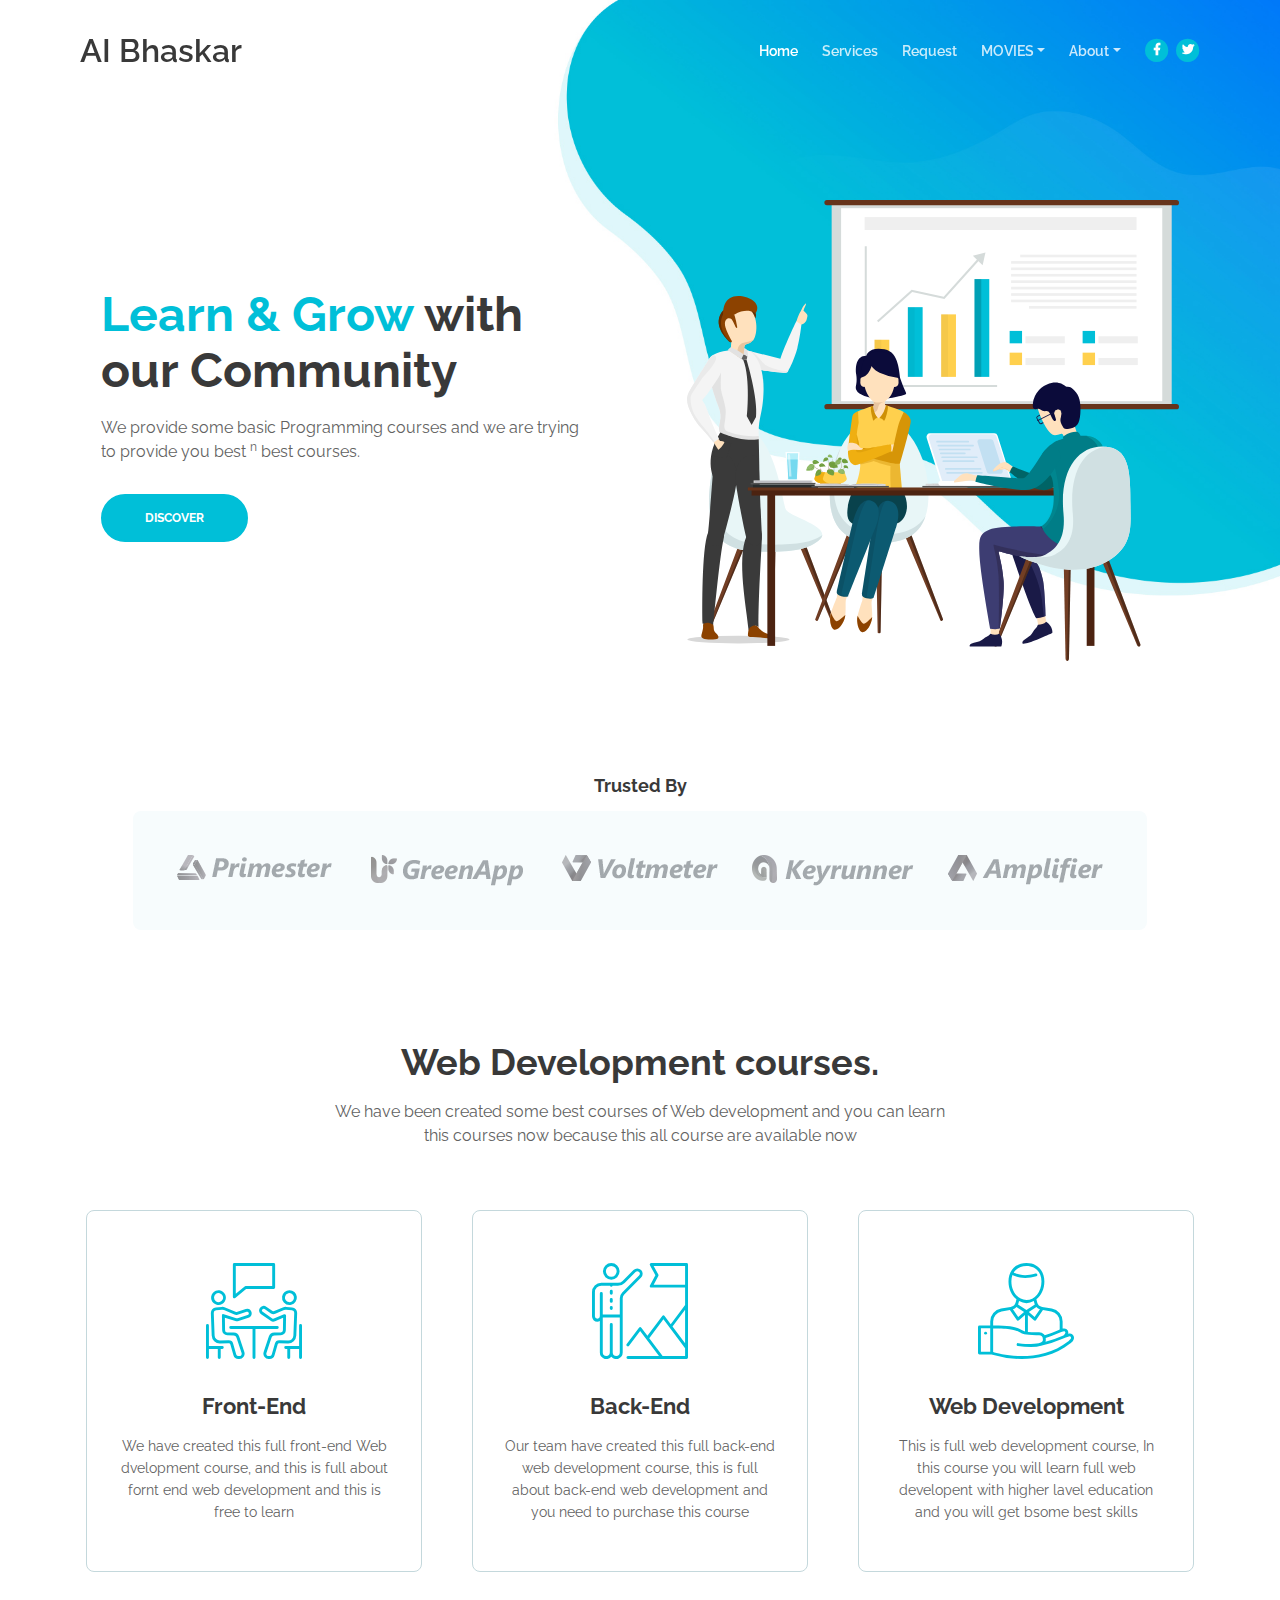
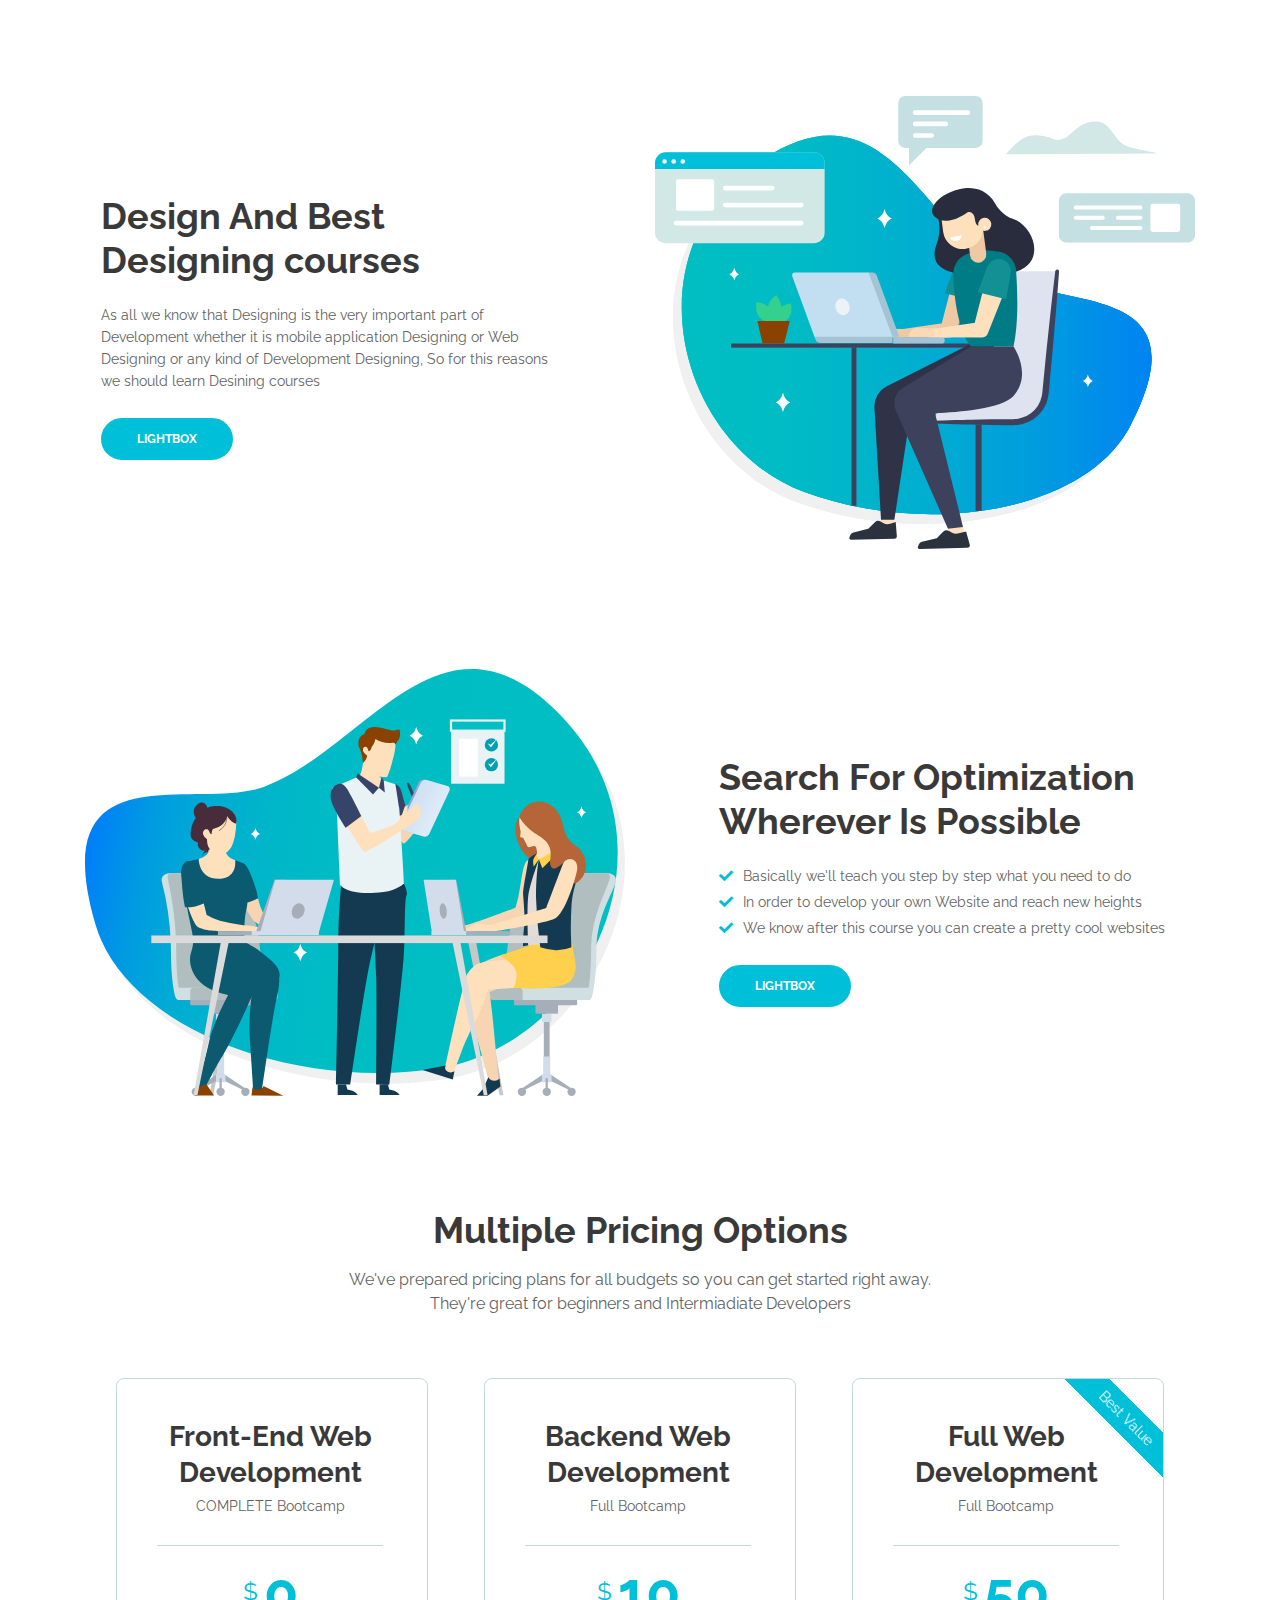
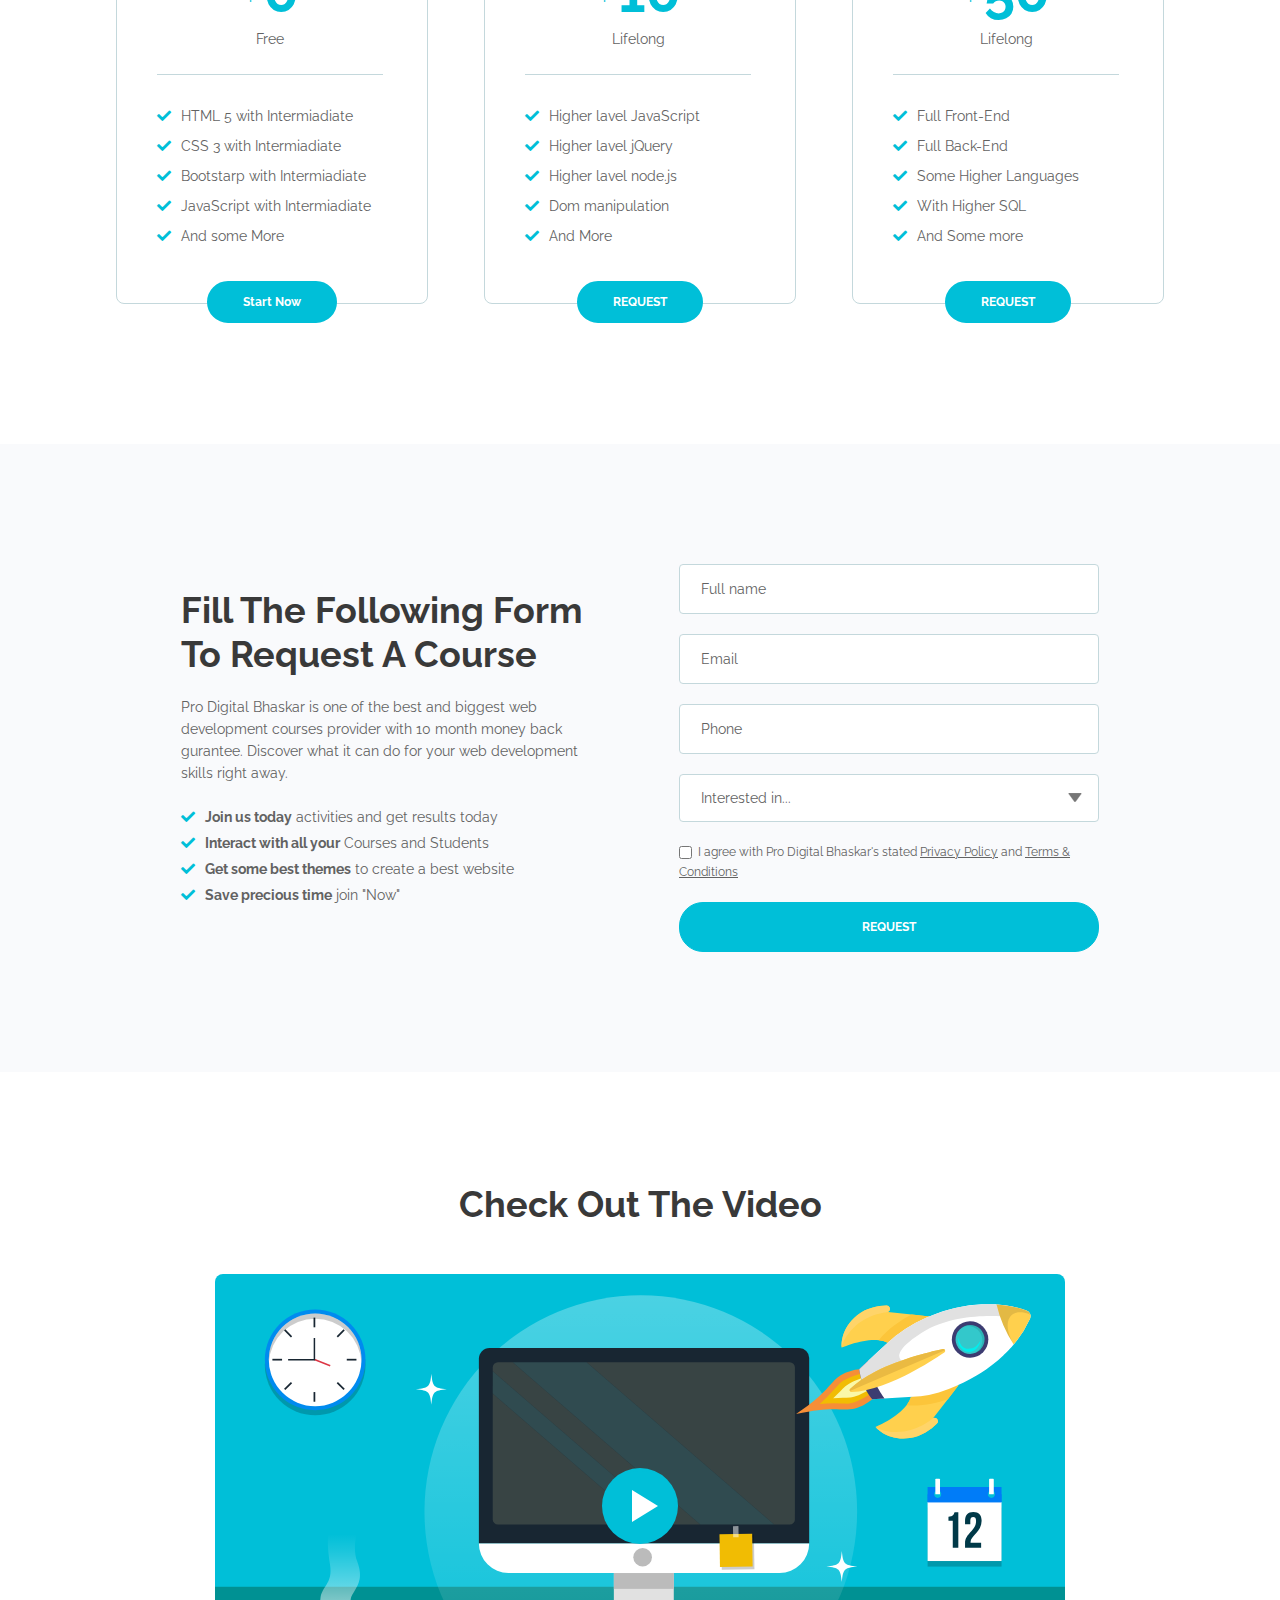
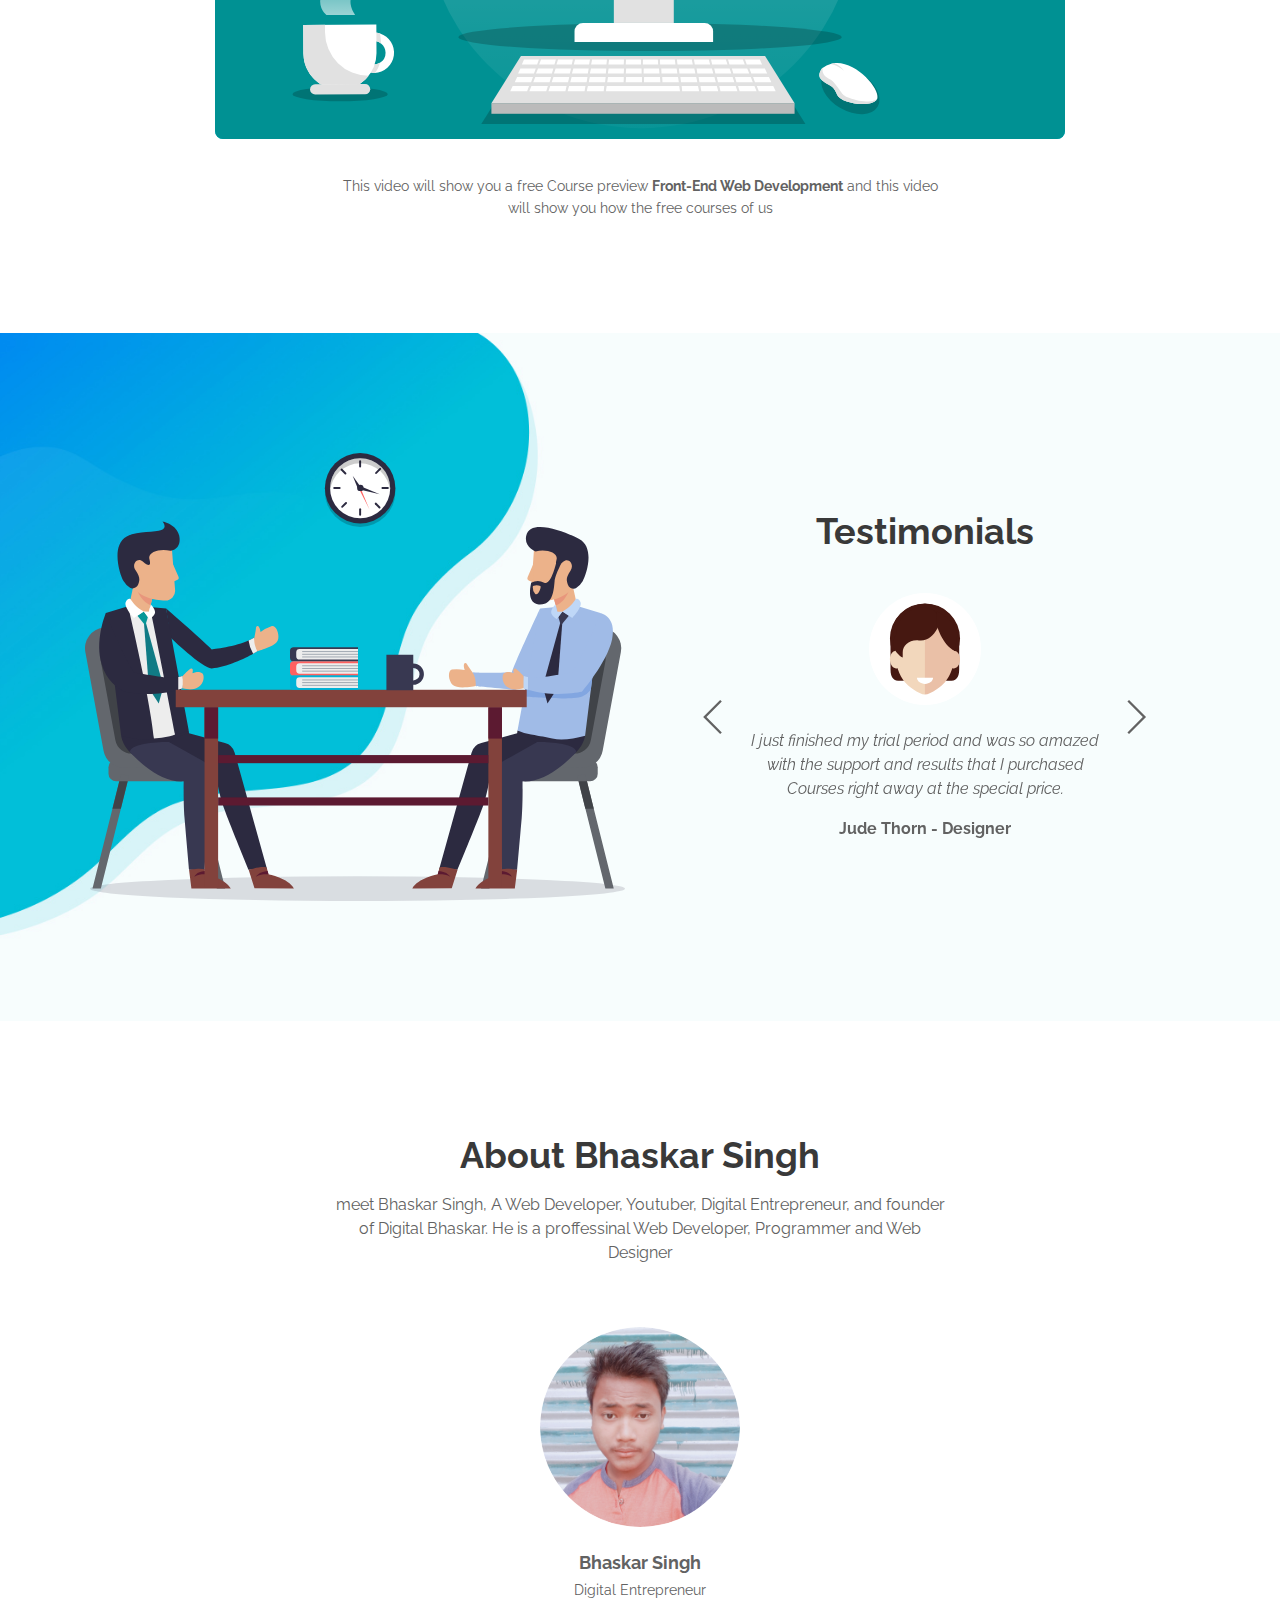
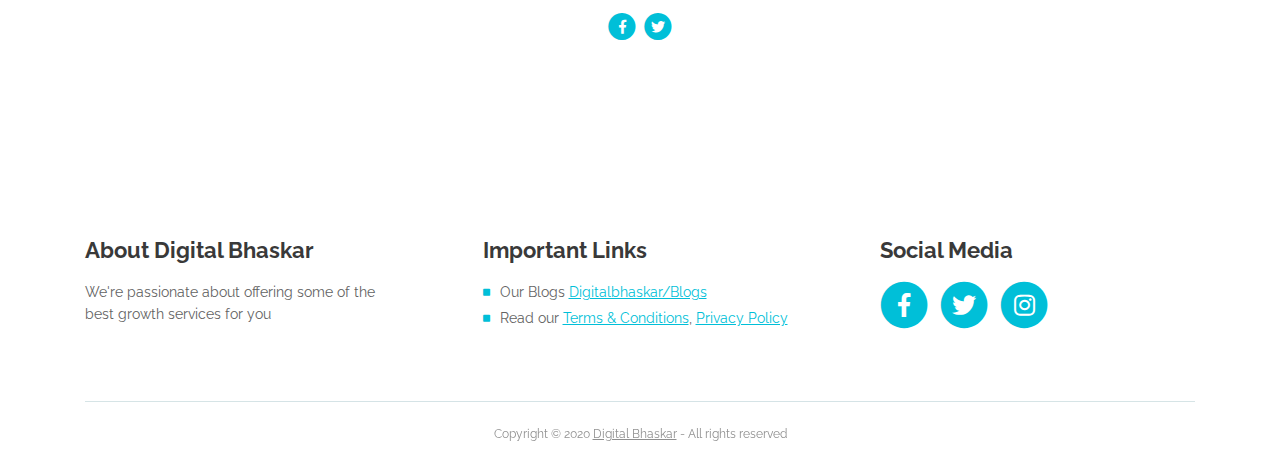
<file: index.html>
<!DOCTYPE html>
<html lang="en">
<head>
    <meta charset="utf-8">
    <meta name="viewport" content="width=device-width, initial-scale=1, shrink-to-fit=no">

    <!-- SEO Meta Tags -->
    <meta name="description" content="Ai bhaskar is all about the the ai related videos">
    <meta name="author" content="AI Bhaskar">
    <meta name="author" content="Ai Bhaskar">

    <!-- OG Meta Tags to improve the way the post looks when you share the page on LinkedIn, Facebook, Google+ -->
	<meta property="og:site_name" content="AI Bhaskar" /> <!-- website name -->
	<meta property="og:site" content="" /> <!-- website link -->
	<meta property="og:title" content="AI Bhaskar"/> <!-- title shown in the actual shared post -->
	<meta property="og:description" content="Hello guys you want everything about some tech related contents then this is for you" /> <!-- description shown in the actual shared post -->
	<meta property="og:image" content="" /> <!-- image link, make sure it's jpg -->
	<meta property="og:url" content="anywhere" /> <!-- where do you want your post to link to -->
	<meta property="og:type" content="article" />

    <!-- Website Title -->
    <title>AI Bhaskar</title>

    <!-- Styles -->
    <link href="https://fonts.googleapis.com/css?family=Raleway:400,400i,600,700,700i&amp;subset=latin-ext" rel="stylesheet">
    <link href="css/bootstrap.css" rel="stylesheet">
    <link href="css/fontawesome-all.css" rel="stylesheet">
    <link href="css/swiper.css" rel="stylesheet">
	<link href="css/magnific-popup.css" rel="stylesheet">
	<link href="css/styles.css" rel="stylesheet">
<!-- <script defer src="https://use.fontawesome.com/releases/v5.0.7/js/all.js"></script> -->

	<!-- Favicon  -->
    <link rel="icon" href="images/digitalbhaskar.png">


</head>
<body data-spy="scroll" data-target=".fixed-top">




    <!-- Navigation -->
    <nav class="navbar navbar-expand-lg navbar-dark navbar-custom fixed-top">
        <!-- Text Logo - Use this if you don't have a graphic logo -->
        <a class="navbar-brand logo-text page-scroll" href="index.html">AI Bhaskar</a>

        <!-- Image Logo -->
        <!-- <a class="navbar-brand logo-image" href="index.html"><img src="images/digitalbhaskar.png" alt="alternative"></a> -->

        <!-- Mobile Menu Toggle Button -->
        <button class="navbar-toggler" type="button" data-toggle="collapse" data-target="#navbarsExampleDefault" aria-controls="navbarsExampleDefault" aria-expanded="false" aria-label="Toggle navigation">
            <span class="navbar-toggler-awesome fas fa-bars"></span>
            <span class="navbar-toggler-awesome fas fa-times"></span>
        </button>
        <!-- end of mobile menu toggle button -->

        <div class="collapse navbar-collapse" id="navbarsExampleDefault">
            <ul class="navbar-nav ml-auto">
                <li class="nav-item">
                    <a class="nav-link page-scroll" href="#header">Home <span class="sr-only">(current)</span></a>
                </li>
                <li class="nav-item">
                    <a class="nav-link page-scroll" href="#services">Services</a>
                </li>
                <!-- <li class="nav-item">
                    <a class="nav-link page-scroll" href="#pricing">Pricing</a>
                </li> -->
                <li class="nav-item">
                    <a class="nav-link page-scroll" href="#request">Request</a>
                </li>
                <!-- Blogs -->
                <li class="nav-item dropdown">
                    <a class="nav-link dropdown-toggle page-scroll" id="navbarDropdown" role="button" aria-haspopup="true" aria-expanded="false">MOVIES</a>
                    <div class="dropdown-menu" aria-labelledby="navbarDropdown">
                        <a class="dropdown-item" href="blogs.html"><span class="item-text">HollyWood Movies</span></a>
                        <div class="dropdown-items-divide-hr"></div>
                        <a class="dropdown-item" href=""><span class="item-text">BollyWood Movies</span></a>
                        <div class="dropdown-items-divide-hr"></div>
                        <a class="dropdown-item" href=""><span class="item-text">South Movies</span></a>
                      
                    </div>
                </li>

                <!-- Dropdown Menu -->
                <li class="nav-item dropdown">
                    <a class="nav-link dropdown-toggle page-scroll" href="#about" id="navbarDropdown" role="button" aria-haspopup="true" aria-expanded="false">About</a>
                    <div class="dropdown-menu" aria-labelledby="navbarDropdown">
                        <a class="dropdown-item" href="terms-conditions.html"><span class="item-text">Terms Conditions</span></a>
                        <div class="dropdown-items-divide-hr"></div>
                        <a class="dropdown-item" href="privacy-policy.html"><span class="item-text">Privacy Policy</span></a>
                    </div>
                </li>
                <!-- end of dropdown menu -->

                <!-- <li class="nav-item">
                    <a class="nav-link page-scroll" href="#contact">Contact</a>
                </li> -->
            </ul>
            <span class="nav-item social-icons">
                <span class="fa-stack">
                    <a href="https://www.facebook.com/Digital-Bhaskar-106327710983897">
                        <i class="fas fa-circle fa-stack-2x facebook"></i>
                        <i class="fab fa-facebook-f fa-stack-1x"></i>
                    </a>
                </span>
                <span class="fa-stack">
                    <a href="https://twitter.com/Bhaskar12052577">
                        <i class="fas fa-circle fa-stack-2x twitter"></i>
                        <i class="fab fa-twitter fa-stack-1x"></i>
                    </a>
                </span>
            </span>
        </div>
    </nav> <!-- end of navbar -->
    <!-- end of navigation -->


    <!-- Header -->
    <header id="header" class="header">
        <div class="header-content">
            <div class="container">
                <div class="row">
                    <div class="col-lg-6">
                        <div class="text-container">
                            <h1><span class="turquoise">Learn & Grow</span> with our Community</h1>
                            <p class="p-large">We provide some basic Programming courses and we are trying to provide you best <sup>n</sup> best courses.</p>
                            <a class="btn-solid-lg page-scroll" href="#services">DISCOVER</a>
                        </div> <!-- end of text-container -->
                    </div> <!-- end of col -->
                    <div class="col-lg-6">
                        <div class="image-container">
                            <img class="img-fluid" src="images/header-teamwork.svg" alt="alternative">
                        </div> <!-- end of image-container -->
                    </div> <!-- end of col -->
                </div> <!-- end of row -->
            </div> <!-- end of container -->
        </div> <!-- end of header-content -->
    </header> <!-- end of header -->
    <!-- end of header -->


    <!-- Customers -->
    <div class="slider-1">
        <div class="container">
            <div class="row">
                <div class="col-lg-12">
                    <h5>Trusted By</h5>

                    <!-- Image Slider -->
                    <div class="slider-container">
                        <div class="swiper-container image-slider">
                            <div class="swiper-wrapper">
                                <div class="swiper-slide">
                                    <div class="image-container">
                                        <img class="img-responsive" src="images/customer-logo-1.png" alt="alternative">
                                    </div>
                                </div>
                                <div class="swiper-slide">
                                    <div class="image-container">
                                        <img class="img-responsive" src="images/customer-logo-2.png" alt="alternative">
                                    </div>
                                </div>
                                <div class="swiper-slide">
                                    <div class="image-container">
                                        <img class="img-responsive" src="images/customer-logo-3.png" alt="alternative">
                                    </div>
                                </div>
                                <div class="swiper-slide">
                                    <div class="image-container">
                                        <img class="img-responsive" src="images/customer-logo-4.png" alt="alternative">
                                    </div>
                                </div>
                                <div class="swiper-slide">
                                    <div class="image-container">
                                        <img class="img-responsive" src="images/customer-logo-5.png" alt="alternative">
                                    </div>
                                </div>
                                <div class="swiper-slide">
                                    <div class="image-container">
                                        <img class="img-responsive" src="images/customer-logo-6.png" alt="alternative">
                                    </div>
                                </div>
                            </div> <!-- end of swiper-wrapper -->
                        </div> <!-- end of swiper container -->
                    </div> <!-- end of slider-container -->
                    <!-- end of image slider -->

                </div> <!-- end of col -->
            </div> <!-- end of row -->
        </div> <!-- end of container -->
    </div> <!-- end of slider-1 -->
    <!-- end of customers -->


    <!-- Services -->
    <div id="services" class="cards-1">
        <div class="container">
            <div class="row">
                <div class="col-lg-12">
                    <h2>Web Development courses.</h2>
                    <p class="p-heading p-large">We have been created some best courses of Web development and you can learn this courses now because this all course are available now</p>
                </div> <!-- end of col -->
            </div> <!-- end of row -->
            <div class="row">
                <div class="col-lg-12">

                    <!-- Card -->
                    <div class="card">
                        <img class="card-image" src="images/services-icon-1.svg" alt="alternative">
                        <div class="card-body">
                            <h4 class="card-title">Front-End</h4>
                            <p>We have created this full front-end Web dvelopment course, and this is full about fornt end web development and this is free to learn</p>
                        </div>
                    </div>
                    <!-- end of card -->

                    <!-- Card -->
                    <div class="card">
                        <img class="card-image" src="images/services-icon-2.svg" alt="alternative">
                        <div class="card-body">
                            <h4 class="card-title">Back-End</h4>
                            <p>Our team have created this full back-end web development course, this is full about back-end web development and you need to purchase this course</p>
                        </div>
                    </div>
                    <!-- end of card -->

                    <!-- Card -->
                    <div class="card">
                        <img class="card-image" src="images/services-icon-3.svg" alt="alternative">
                        <div class="card-body">
                            <h4 class="card-title">Web Development</h4>
                            <p>This is full web development course, In this course you will learn full web developent with higher lavel education and you will get bsome best skills</p>
                        </div>
                    </div>
                    <!-- end of card -->

                </div> <!-- end of col -->
            </div> <!-- end of row -->
        </div> <!-- end of container -->
    </div> <!-- end of cards-1 -->
    <!-- end of services -->


    <!-- Details 1 -->
    <div class="basic-1">
        <div class="container">
            <div class="row">
                <div class="col-lg-6">
                    <div class="text-container">
                        <h2>Design And Best Designing courses</h2>
                        <p>As all we know that Designing is the very important part of Development whether it is mobile application Designing or Web Designing or any kind of Development Designing, So for this reasons we should learn Desining courses</p>
                        <a class="btn-solid-reg popup-with-move-anim" href="#details-lightbox-1">LIGHTBOX</a>
                    </div> <!-- end of text-container -->
                </div> <!-- end of col -->
                <div class="col-lg-6">
                    <div class="image-container">
                        <img class="img-fluid" src="images/details-1-office-worker.svg" alt="alternative">
                    </div> <!-- end of image-container -->
                </div> <!-- end of col -->
            </div> <!-- end of row -->
        </div> <!-- end of container -->
    </div> <!-- end of basic-1 -->
    <!-- end of details 1 -->


    <!-- Details 2 -->
    <div class="basic-2">
        <div class="container">
            <div class="row">
                <div class="col-lg-6">
                    <div class="image-container">
                        <img class="img-fluid" src="images/details-2-office-team-work.svg" alt="alternative">
                    </div> <!-- end of image-container -->
                </div> <!-- end of col -->
                <div class="col-lg-6">
                    <div class="text-container">
                        <h2>Search For Optimization Wherever Is Possible</h2>
                        <ul class="list-unstyled li-space-lg">
                            <li class="media">
                                <i class="fas fa-check"></i>
                                <div class="media-body">Basically we'll teach you step by step what you need to do</div>
                            </li>
                            <li class="media">
                                <i class="fas fa-check"></i>
                                <div class="media-body">In order to develop your own Website and reach new heights</div>
                            </li>
                            <li class="media">
                                <i class="fas fa-check"></i>
                                <div class="media-body">We know after this course you can create a pretty cool websites</div>
                            </li>
                        </ul>
                        <a class="btn-solid-reg popup-with-move-anim" href="#details-lightbox-2">LIGHTBOX</a>
                    </div> <!-- end of text-container -->
                </div> <!-- end of col -->
            </div> <!-- end of row -->
        </div> <!-- end of container -->
    </div> <!-- end of basic-2 -->
    <!-- end of details 2 -->

    <!-- Details Lightboxes -->
    <!-- Details Lightbox 1 -->
	<div id="details-lightbox-1" class="lightbox-basic zoom-anim-dialog mfp-hide">
        <div class="container">
            <div class="row">
                <button title="Close (Esc)" type="button" class="mfp-close x-button">×</button>
                <div class="col-lg-8">
                    <div class="image-container">
                        <img class="img-fluid" src="images/details-lightbox-1.svg" alt="alternative">
                    </div> <!-- end of image-container -->
                </div> <!-- end of col -->
                <div class="col-lg-4">
                    <h3>Design And Plan</h3>
                    <hr>
                    <h5>Core feature</h5>
                    <p>The emailing module basically will speed up your email marketing operations while offering more subscriber control.</p>
                    <p>Do you need to build lists for your email campaigns? It just got easier with Evolo.</p>
                    <ul class="list-unstyled li-space-lg">
                        <li class="media">
                            <i class="fas fa-check"></i><div class="media-body">List building framework</div>
                        </li>
                        <li class="media">
                            <i class="fas fa-check"></i><div class="media-body">Easy database browsing</div>
                        </li>
                        <li class="media">
                            <i class="fas fa-check"></i><div class="media-body">User administration</div>
                        </li>
                        <li class="media">
                            <i class="fas fa-check"></i><div class="media-body">Automate user signup</div>
                        </li>
                        <li class="media">
                            <i class="fas fa-check"></i><div class="media-body">Quick formatting tools</div>
                        </li>
                        <li class="media">
                            <i class="fas fa-check"></i><div class="media-body">Fast email checking</div>
                        </li>
                    </ul>
                    <a class="btn-solid-reg mfp-close page-scroll" href="#request">REQUEST</a> <a class="btn-outline-reg mfp-close as-button" href="#screenshots">BACK</a>
                </div> <!-- end of col -->
            </div> <!-- end of row -->
        </div> <!-- end of container -->
    </div> <!-- end of lightbox-basic -->
    <!-- end of details lightbox 1 -->

    <!-- Details Lightbox 2 -->
	<div id="details-lightbox-2" class="lightbox-basic zoom-anim-dialog mfp-hide">
        <div class="container">
            <div class="row">
                <button title="Close (Esc)" type="button" class="mfp-close x-button">×</button>
                <div class="col-lg-8">
                    <div class="image-container">
                        <img class="img-fluid" src="images/details-lightbox-2.svg" alt="alternative">
                    </div> <!-- end of image-container -->
                </div> <!-- end of col -->
                <div class="col-lg-4">
                    <h3>Search To Optimize</h3>
                    <hr>
                    <h5>Core feature</h5>
                    <p>The emailing module basically will speed up your email marketing operations while offering more subscriber control.</p>
                    <p>Do you need to build lists for your email campaigns? It just got easier with Evolo.</p>
                    <ul class="list-unstyled li-space-lg">
                        <li class="media">
                            <i class="fas fa-check"></i><div class="media-body">List building framework</div>
                        </li>
                        <li class="media">
                            <i class="fas fa-check"></i><div class="media-body">Easy database browsing</div>
                        </li>
                        <li class="media">
                            <i class="fas fa-check"></i><div class="media-body">User administration</div>
                        </li>
                        <li class="media">
                            <i class="fas fa-check"></i><div class="media-body">Automate user signup</div>
                        </li>
                        <li class="media">
                            <i class="fas fa-check"></i><div class="media-body">Quick formatting tools</div>
                        </li>
                        <li class="media">
                            <i class="fas fa-check"></i><div class="media-body">Fast email checking</div>
                        </li>
                    </ul>
                    <a class="btn-solid-reg mfp-close page-scroll" href="#request">REQUEST</a> <a class="btn-outline-reg mfp-close as-button" href="#screenshots">BACK</a>
                </div> <!-- end of col -->
            </div> <!-- end of row -->
        </div> <!-- end of container -->
    </div> <!-- end of lightbox-basic -->
    <!-- end of details lightbox 2 -->
    <!-- end of details lightboxes -->


    <!-- Pricing -->
    <div id="pricing" class="cards-2">
        <div class="container">
            <div class="row">
                <div class="col-lg-12">
                    <h2>Multiple Pricing Options</h2>
                    <p class="p-heading p-large">We've prepared pricing plans for all budgets so you can get started right away. They're great for beginners and Intermiadiate Developers</p>
                </div> <!-- end of col -->
            </div> <!-- end of row -->
            <div class="row">
                <div class="col-lg-12">

                    <!-- Card-->
                    <div class="card">
                        <div class="card-body">
                            <div class="card-title">Front-End Web Development</div>
                            <div class="card-subtitle">COMPLETE Bootcamp</div>
                            <hr class="cell-divide-hr">
                            <div class="price">
                                <span class="currency">$</span><span class="value">0</span>
                                <div class="frequency">Free</div>
                            </div>
                            <hr class="cell-divide-hr">
                            <ul class="list-unstyled li-space-lg">
                                <li class="media">
                                    <i class="fas fa-check"></i><div class="media-body">HTML 5 with Intermiadiate</div>
                                </li>
                                <li class="media">
                                    <i class="fas fa-check"></i><div class="media-body">CSS 3 with Intermiadiate</div>
                                </li>
                                <li class="media">
                                    <i class="fas fa-check"></i><div class="media-body">Bootstarp with Intermiadiate</div>
                                </li>
                                <li class="media">
                                    <i class="fas fa-check"></i><div class="media-body">JavaScript with Intermiadiate</div>
                                </li>
                                <li class="media">
                                    <i class="fas fa-check"></i><div class="media-body">And some More</div>
                                </li>
                            </ul>
                            <div class="button-wrapper">
                                <a class="btn-solid-reg page-scroll" href="https://www.youtube.com/playlist?list=PLciLCjIAMJNHEUaVYid51yTVNkB7A5lMC">Start Now</a>
                            </div>
                        </div>
                    </div> <!-- end of card -->
                    <!-- end of card -->

                    <!-- Card-->
                    <div class="card">
                        <div class="card-body">
                            <div class="card-title">Backend Web Development</div>
                            <div class="card-subtitle">Full Bootcamp</div>
                            <hr class="cell-divide-hr">
                            <div class="price">
                                <span class="currency">$</span><span class="value">10</span>
                                <div class="frequency">Lifelong</div>
                            </div>
                            <hr class="cell-divide-hr">
                            <ul class="list-unstyled li-space-lg">
                                <li class="media">
                                    <i class="fas fa-check"></i><div class="media-body">Higher lavel JavaScript</div>
                                </li>
                                <li class="media">
                                    <i class="fas fa-check"></i><div class="media-body">Higher lavel jQuery</div>
                                </li>
                                <li class="media">
                                    <i class="fas fa-check"></i><div class="media-body">Higher lavel node.js</div>
                                </li>
                                <li class="media">
                                    <i class="fas fa-check"></i><div class="media-body">Dom manipulation</div>
                                </li>
                                <li class="media">
                                    <i class="fas fa-check"></i><div class="media-body">And More</div>
                                </li>
                            </ul>
                            <div class="button-wrapper">
                                <a class="btn-solid-reg page-scroll" href="#request">REQUEST</a>
                            </div>
                        </div>
                    </div> <!-- end of card -->
                    <!-- end of card -->

                    <!-- Card-->
                    <div class="card">
                        <div class="label">
                            <p class="best-value">Best Value</p>
                        </div>
                        <div class="card-body">
                            <div class="card-title">Full Web Development</div>
                            <div class="card-subtitle">Full Bootcamp</div>
                            <hr class="cell-divide-hr">
                            <div class="price">
                                <span class="currency">$</span><span class="value">50</span>
                                <div class="frequency">Lifelong</div>
                            </div>
                            <hr class="cell-divide-hr">
                            <ul class="list-unstyled li-space-lg">
                                <li class="media">
                                    <i class="fas fa-check"></i><div class="media-body">Full Front-End</div>
                                </li>
                                <li class="media">
                                    <i class="fas fa-check"></i><div class="media-body">Full Back-End</div>
                                </li>
                                <li class="media">
                                    <i class="fas fa-check"></i><div class="media-body">Some Higher Languages</div>
                                </li>
                                <li class="media">
                                    <i class="fas fa-check"></i><div class="media-body">With Higher SQL</div>
                                </li>
                                <li class="media">
                                    <i class="fas fa-check"></i><div class="media-body">And Some more</div>
                                </li>
                            </ul>
                            <div class="button-wrapper">
                                <a class="btn-solid-reg page-scroll" href="#request">REQUEST</a>
                            </div>
                        </div>
                    </div> <!-- end of card -->
                    <!-- end of card -->

                </div> <!-- end of col -->
            </div> <!-- end of row -->
        </div> <!-- end of container -->
    </div> <!-- end of cards-2 -->
    <!-- end of pricing -->


    <!-- Request -->
    <div id="request" class="form-1">
        <div class="container">
            <div class="row">
                <div class="col-lg-6">
                    <div class="text-container">
                        <h2>Fill The Following Form To Request A Course</h2>
                        <p>Pro Digital Bhaskar is one of the best and biggest web development courses provider with 10 month money back gurantee. Discover what it can do for your web development skills right away.</p>
                        <ul class="list-unstyled li-space-lg">
                            <li class="media">
                                <i class="fas fa-check"></i>
                                <div class="media-body"><strong class="blue">Join us today</strong> activities and get results today</div>
                            </li>
                            <li class="media">
                                <i class="fas fa-check"></i>
                                <div class="media-body"><strong class="blue">Interact with all your</strong> Courses and Students</div>
                            </li>
                            <li class="media">
                                <i class="fas fa-check"></i>
                                <div class="media-body"><strong class="blue">Get some best themes</strong> to create a best website</div>
                            </li>
                            <li class="media">
                                <i class="fas fa-check"></i>
                                <div class="media-body"><strong class="blue">Save precious time</strong> join "Now"</div>
                            </li>
                        </ul>
                    </div> <!-- end of text-container -->
                </div> <!-- end of col -->
                <div class="col-lg-6">

                    <!-- Request Form -->
                    <div class="form-container">
                        <form id="requestForm" data-toggle="validator" data-focus="false">
                            <div class="form-group">
                                <input type="text" class="form-control-input" id="rname" name="rname" required>
                                <label class="label-control" for="rname">Full name</label>
                                <div class="help-block with-errors"></div>
                            </div>
                            <div class="form-group">
                                <input type="email" class="form-control-input" id="remail" name="remail" required>
                                <label class="label-control" for="remail">Email</label>
                                <div class="help-block with-errors"></div>
                            </div>
                            <div class="form-group">
                                <input type="text" class="form-control-input" id="rphone" name="rphone" required>
                                <label class="label-control" for="rphone">Phone</label>
                                <div class="help-block with-errors"></div>
                            </div>
                            <div class="form-group">
                                <select class="form-control-select" id="rselect" required>
                                    <option class="select-option" value="" disabled selected>Interested in...</option>
                                    <option class="select-option" value="Personal Loan">Starter</option>
                                    <option class="select-option" value="Car Loan">Medium</option>
                                    <option class="select-option" value="House Loan">Complete</option>
                                </select>
                                <div class="help-block with-errors"></div>
                            </div>
                            <div class="form-group checkbox">
                                <input type="checkbox" id="rterms" value="Agreed-to-Terms" name="rterms" required>I agree with Pro Digital Bhaskar's stated <a href="privacy-policy.html">Privacy Policy</a> and <a href="terms-conditions.html">Terms & Conditions</a>
                                <div class="help-block with-errors"></div>
                            </div>
                            <div class="form-group">
                              <a href="#header">
                                  <button type="submit" class="form-control-submit-button">REQUEST</button>
                              </a>
                            </div>
                            <div class="form-message">
                                <div id="rmsgSubmit" class="h3 text-center hidden"></div>
                            </div>
                        </form>
                    </div> <!-- end of form-container -->
                    <!-- end of request form -->

                </div> <!-- end of col -->
            </div> <!-- end of row -->
        </div> <!-- end of container -->
    </div> <!-- end of form-1 -->
    <!-- end of request -->


    <!-- Video -->
    <div class="basic-3">
        <div class="container">
            <div class="row">
                <div class="col-lg-12">
                    <h2>Check Out The Video</h2>
                </div> <!-- end of col -->
            </div> <!-- end of row -->
            <div class="row">
                <div class="col-lg-12">

                    <!-- Video Preview -->
                    <div class="image-container">
                        <div class="video-wrapper">
                            <a class="popup-youtube" href="https://www.youtube.com/watch?v=Rbp2pmaZ-lM&t=15s" data-effect="fadeIn">
                                <img class="img-fluid" src="images/video-frame.svg" alt="alternative">
                                <span class="video-play-button">
                                    <span></span>
                                </span>
                            </a>
                        </div> <!-- end of video-wrapper -->
                    </div> <!-- end of image-container -->
                    <!-- end of video preview -->

                    <p>This video will show you a free Course preview <strong>Front-End Web Development</strong> and this video will show you how the free courses of us</p>
                </div> <!-- end of col -->
            </div> <!-- end of row -->
        </div> <!-- end of container -->
    </div> <!-- end of basic-3 -->
    <!-- end of video -->


    <!-- Testimonials -->
    <div class="slider-2">
        <div class="container">
            <div class="row">
                <div class="col-lg-6">
                    <div class="image-container">
                        <img class="img-fluid" src="images/testimonials-2-men-talking.svg" alt="alternative">
                    </div> <!-- end of image-container -->
                </div> <!-- end of col -->
                <div class="col-lg-6">
                    <h2>Testimonials</h2>

                    <!-- Card Slider -->
                    <div class="slider-container">
                        <div class="swiper-container card-slider">
                            <div class="swiper-wrapper">

                                <!-- Slide -->
                                <div class="swiper-slide">
                                    <div class="card">
                                        <img class="card-image" src="images/testimonial-1.svg" alt="alternative">
                                        <div class="card-body">
                                            <p class="testimonial-text">I just finished my trial period and was so amazed with the support and results that I purchased Courses right away at the special price.</p>
                                            <p class="testimonial-author">Jude Thorn - Designer</p>
                                        </div>
                                    </div>
                                </div> <!-- end of swiper-slide -->
                                <!-- end of slide -->

                                <!-- Slide -->
                                <div class="swiper-slide">
                                    <div class="card">
                                        <img class="card-image" src="images/testimonial-2.svg" alt="alternative">
                                        <div class="card-body">
                                            <p class="testimonial-text">Digital Bhaskar has always helped or startup to position itself in the highly competitive market of mobile applications. You will not regret using it!</p>
                                            <p class="testimonial-author">Marsha Singer - Developer</p>
                                        </div>
                                    </div>
                                </div> <!-- end of swiper-slide -->
                                <!-- end of slide -->

                                <!-- Slide -->
                                <div class="swiper-slide">
                                    <div class="card">
                                        <img class="card-image" src="images/testimonial-3.svg" alt="alternative">
                                        <div class="card-body">
                                            <p class="testimonial-text">Love their services and was so amazed with the support and results that I purchased Courses for two years in a row. They are awesome.</p>
                                            <p class="testimonial-author">Roy Smith - Marketer</p>
                                        </div>
                                    </div>
                                </div> <!-- end of swiper-slide -->
                                <!-- end of slide -->

                            </div> <!-- end of swiper-wrapper -->

                            <!-- Add Arrows -->
                            <div class="swiper-button-next"></div>
                            <div class="swiper-button-prev"></div>
                            <!-- end of add arrows -->

                        </div> <!-- end of swiper-container -->
                    </div> <!-- end of slider-container -->
                    <!-- end of card slider -->

                </div> <!-- end of col -->
            </div> <!-- end of row -->
        </div> <!-- end of container -->
    </div> <!-- end of slider-2 -->
    <!-- end of testimonials -->


    <!-- About -->
    <div id="about" class="basic-4">
        <div class="container">
            <div class="row">
                <div class="col-lg-12">
                    <h2>About Bhaskar Singh</h2>
                    <p class="p-heading p-large">meet Bhaskar Singh, A Web Developer, Youtuber, Digital Entrepreneur, and founder of Digital Bhaskar. He is a proffessinal Web Developer, Programmer and Web Designer</p>
                </div> <!-- end of col -->
            </div> <!-- end of row -->
            <div class="row">
                <div class="col-lg-12">

                    <!-- Team Member -->
                    <div class="team-member">
                        <div class="image-wrapper">
                            <img class="img-fluid" src="images/bhaskar.png" alt="alternative">
                        </div> <!-- end of image-wrapper -->
                        <p class="p-large"><strong>Bhaskar Singh</strong></p>
                        <p class="job-title">Digital Entrepreneur</p>
                        <span class="social-icons">
                            <span class="fa-stack">
                                <a href="https://www.facebook.com/Digital-Bhaskar-106327710983897">
                                    <i class="fas fa-circle fa-stack-2x facebook"></i>
                                    <i class="fab fa-facebook-f fa-stack-1x"></i>
                                </a>
                            </span>
                            <span class="fa-stack">
                                <a href="https://twitter.com/Bhaskar12052577">
                                    <i class="fas fa-circle fa-stack-2x twitter"></i>
                                    <i class="fab fa-twitter fa-stack-1x"></i>
                                </a>
                            </span>
                        </span> <!-- end of social-icons -->
                    </div> <!-- end of team-member -->
                    <!-- end of team member -->

                    <!-- Team Member -->
                    <!-- <div class="team-member">
                        <div class="image-wrapper">
                            <img class="img-fluid" src="images/team-member-2.svg" alt="alternative">
                        </div> <!- end of image wrapper ->
                        <p class="p-large"><strong>Chris Brown</strong></p>
                        <p class="job-title">Online Marketer</p>
                        <span class="social-icons">
                            <span class="fa-stack">
                                <a href="#your-link">
                                    <i class="fas fa-circle fa-stack-2x facebook"></i>
                                    <i class="fab fa-facebook-f fa-stack-1x"></i>
                                </a>
                            </span>
                            <span class="fa-stack">
                                <a href="#your-link">
                                    <i class="fas fa-circle fa-stack-2x twitter"></i>
                                    <i class="fab fa-twitter fa-stack-1x"></i>
                                </a>
                            </span> -->
                        </span> <!-- end of social-icons -->
                    </div> <!-- end of team-member -->
                    <!-- end of team member -->

                    <!-- Team Member -->
                    <!-- <div class="team-member">
                        <div class="image-wrapper">
                            <img class="img-fluid" src="images/team-member-3.svg" alt="alternative">
                        </div> <!- end of image wrapper ->
                        <p class="p-large"><strong>Sheila Zimerman</strong></p>
                        <p class="job-title">Software Engineer</p>
                        <span class="social-icons">
                            <span class="fa-stack">
                                <a href="#your-link">
                                    <i class="fas fa-circle fa-stack-2x facebook"></i>
                                    <i class="fab fa-facebook-f fa-stack-1x"></i>
                                </a>
                            </span>
                            <span class="fa-stack">
                                <a href="#your-link">
                                    <i class="fas fa-circle fa-stack-2x twitter"></i>
                                    <i class="fab fa-twitter fa-stack-1x"></i>
                                </a>
                            </span> -->
                        </span> <!-- end of social-icons -->
                    </div> <!-- end of team-member -->
                    <!-- end of team member -->

                    <!-- Team Member -->
                    <!-- <div class="team-member">
                        <div class="image-wrapper">
                            <img class="img-fluid" src="images/team-member-4.svg" alt="alternative">
                        </div> <!- end of image wrapper ->
                        <p class="p-large"><strong>Mary Villalonga</strong></p>
                        <p class="job-title">Product Manager</p>
                        <span class="social-icons">
                            <span class="fa-stack">
                                <a href="#your-link">
                                    <i class="fas fa-circle fa-stack-2x facebook"></i>
                                    <i class="fab fa-facebook-f fa-stack-1x"></i>
                                </a>
                            </span>
                            <span class="fa-stack">
                                <a href="#your-link">
                                    <i class="fas fa-circle fa-stack-2x twitter"></i>
                                    <i class="fab fa-twitter fa-stack-1x"></i>
                                </a>
                            </span> -->
                        </span> <!-- end of social-icons -->
                    </div> <!-- end of team-member -->
                    <!-- end of team member -->

                </div> <!-- end of col -->
            </div> <!-- end of row -->
        </div> <!-- end of container -->
    </div> <!-- end of basic-4 -->
    <!-- end of about -->


    <!-- Contact -->
    <!-- <div id="contact" class="form-2">
        <div class="container">
            <div class="row">
                <div class="col-lg-12">
                    <h2>Contact Information</h2>
                    <ul class="list-unstyled li-space-lg">
                        <li class="address">Don't hesitate to give us a call or send us a contact form message</li>
                        <li><i class="fas fa-map-marker-alt"></i>22 Innovative Area, San Francisco, CA 94043, US</li>
                        <li><i class="fas fa-phone"></i><a class="turquoise" href="tel:003024630820">+81 720 2212</a></li>
                        <li><i class="fas fa-envelope"></i><a class="turquoise" href="mailto:office@evolo.com">office@evolo.com</a></li>
                    </ul>
                </div>  end of col -->
            <!-- </div> <!-end of row -->
            <!-- <div class="row">
                <div class="col-lg-6">
                    <div class="map-responsive">
                        <iframe src="https://www.google.com/maps/embed?pb=!1m18!1m12!1m3!1d100939.98555098464!2d-122.507640204439!3d37.757814996609724!2m3!1f0!2f0!3f0!3m2!1i1024!2i768!4f13.1!3m3!1m2!1s0x80859a6d00690021%3A0x4a501367f076adff!2sSan+Francisco%2C+CA%2C+USA!5e0!3m2!1sen!2sro!4v1498231462606" allowfullscreen></iframe>
                    </div>
                </div> <!- end of col ->
                <div class="col-lg-6"> -->

                    <!-- Contact Form -->
                    <!-- <form id="contactForm" data-toggle="validator" data-focus="false">
                        <div class="form-group">
                            <input type="text" class="form-control-input" id="cname" required>
                            <label class="label-control" for="cname">Name</label>
                            <div class="help-block with-errors"></div>
                        </div>
                        <div class="form-group">
                            <input type="email" class="form-control-input" id="cemail" required>
                            <label class="label-control" for="cemail">Email</label>
                            <div class="help-block with-errors"></div>
                        </div>
                        <div class="form-group">
                            <textarea class="form-control-textarea" id="cmessage" required></textarea>
                            <label class="label-control" for="cmessage">Your message</label>
                            <div class="help-block with-errors"></div>
                        </div>
                        <div class="form-group checkbox">
                            <input type="checkbox" id="cterms" value="Agreed-to-Terms" required>I have read and agree with Evolo's stated <a href="privacy-policy.html">Privacy Policy</a> and <a href="terms-conditions.html">Terms Conditions</a>
                            <div class="help-block with-errors"></div>
                        </div>
                        <div class="form-group">
                            <button type="submit" class="form-control-submit-button">SUBMIT MESSAGE</button>
                        </div>
                        <div class="form-message">
                            <div id="cmsgSubmit" class="h3 text-center hidden"></div>
                        </div>
                    </form> -->
                    <!-- end of contact form -->

                <!-- </div> <!- end of col -->
            <!-- </div> <!- end of row -->
        <!-- </div> <!- end of container -->
    <!-- </div> <!- end of form-2 -->
    <!-- end of contact -->


    <!-- Footer -->
    <div class="footer">
        <div class="container">
            <div class="row">
                <div class="col-md-4">
                    <div class="footer-col">
                        <h4>About Digital Bhaskar</h4>
                        <p>We're passionate about offering some of the best growth services for you</p>
                    </div>
                </div> <!-- end of col -->
                <div class="col-md-4">
                    <div class="footer-col middle">
                        <h4>Important Links</h4>
                        <ul class="list-unstyled li-space-lg">
                            <li class="media">
                                <i class="fas fa-square"></i>
                                <div class="media-body">Our Blogs <a class="turquoise" href="#your-link">Digitalbhaskar/Blogs</a></div>
                            </li>
                            <li class="media">
                                <i class="fas fa-square"></i>
                                <div class="media-body">Read our <a class="turquoise" href="terms-conditions.html">Terms & Conditions</a>, <a class="turquoise" href="privacy-policy.html">Privacy Policy</a></div>
                            </li>
                        </ul>
                    </div>
                </div> <!-- end of col -->
                <div class="col-md-4">
                    <div class="footer-col last">
                        <h4>Social Media</h4>
                        <span class="fa-stack">
                            <a href="https://www.facebook.com/Digital-Bhaskar-106327710983897">
                                <i class="fas fa-circle fa-stack-2x"></i>
                                <i class="fab fa-facebook-f fa-stack-1x"></i>
                            </a>
                        </span>
                        <span class="fa-stack">
                            <a href="https://www.facebook.com/Digital-Bhaskar-106327710983897">
                                <i class="fas fa-circle fa-stack-2x"></i>
                                <i class="fab fa-twitter fa-stack-1x"></i>
                            </a>
                        </span>
                        <!-- <span class="fa-stack">
                            <a href="#your-link">
                                <i class="fas fa-circle fa-stack-2x"></i>
                                <i class="fab fa-youtube fa-stack-1x"></i>

                            </a>
                        </span> -->
                        <span class="fa-stack">
                            <a href="https://www.instagram.com/prodigitalbhaskar/">
                                <i class="fas fa-circle fa-stack-2x"></i>
                                <i class="fab fa-instagram fa-stack-1x"></i>
                            </a>
                        </span>
                        <!-- <span class="fa-stack">
                            <a href="#your-link">
                                <i class="fas fa-circle fa-stack-2x"></i>
                                <i class="fab fa-linkedin-in fa-stack-1x"></i>
                            </a>
                        </span> -->
                    </div>
                </div> <!-- end of col -->
            </div> <!-- end of row -->
        </div> <!-- end of container -->
    </div> <!-- end of footer -->
    <!-- end of footer -->


    <!-- Copyright -->
    <div class="copyright">
        <div class="container">
            <div class="row">
                <div class="col-lg-12">
                    <p class="p-small">Copyright © 2020 <a href="#header">Digital Bhaskar</a> - All rights reserved</p>
                </div> <!-- end of col -->
            </div> <!-- enf of row -->
        </div> <!-- end of container -->
    </div> <!-- end of copyright -->
    <!-- end of copyright -->


    <!-- Scripts -->
    <script src="js/jquery.min.js"></script> <!-- jQuery for Bootstrap's JavaScript plugins -->
    <script src="js/popper.min.js"></script> <!-- Popper tooltip library for Bootstrap -->
    <script src="js/bootstrap.min.js"></script> <!-- Bootstrap framework -->
    <script src="js/jquery.easing.min.js"></script> <!-- jQuery Easing for smooth scrolling between anchors -->
    <script src="js/swiper.min.js"></script> <!-- Swiper for image and text sliders -->
    <script src="js/jquery.magnific-popup.js"></script> <!-- Magnific Popup for lightboxes -->
    <script src="js/validator.min.js"></script> <!-- Validator.js - Bootstrap plugin that validates forms -->
    <script src="js/scripts.js"></script> <!-- Custom scripts -->
</body>
</html>
</file>
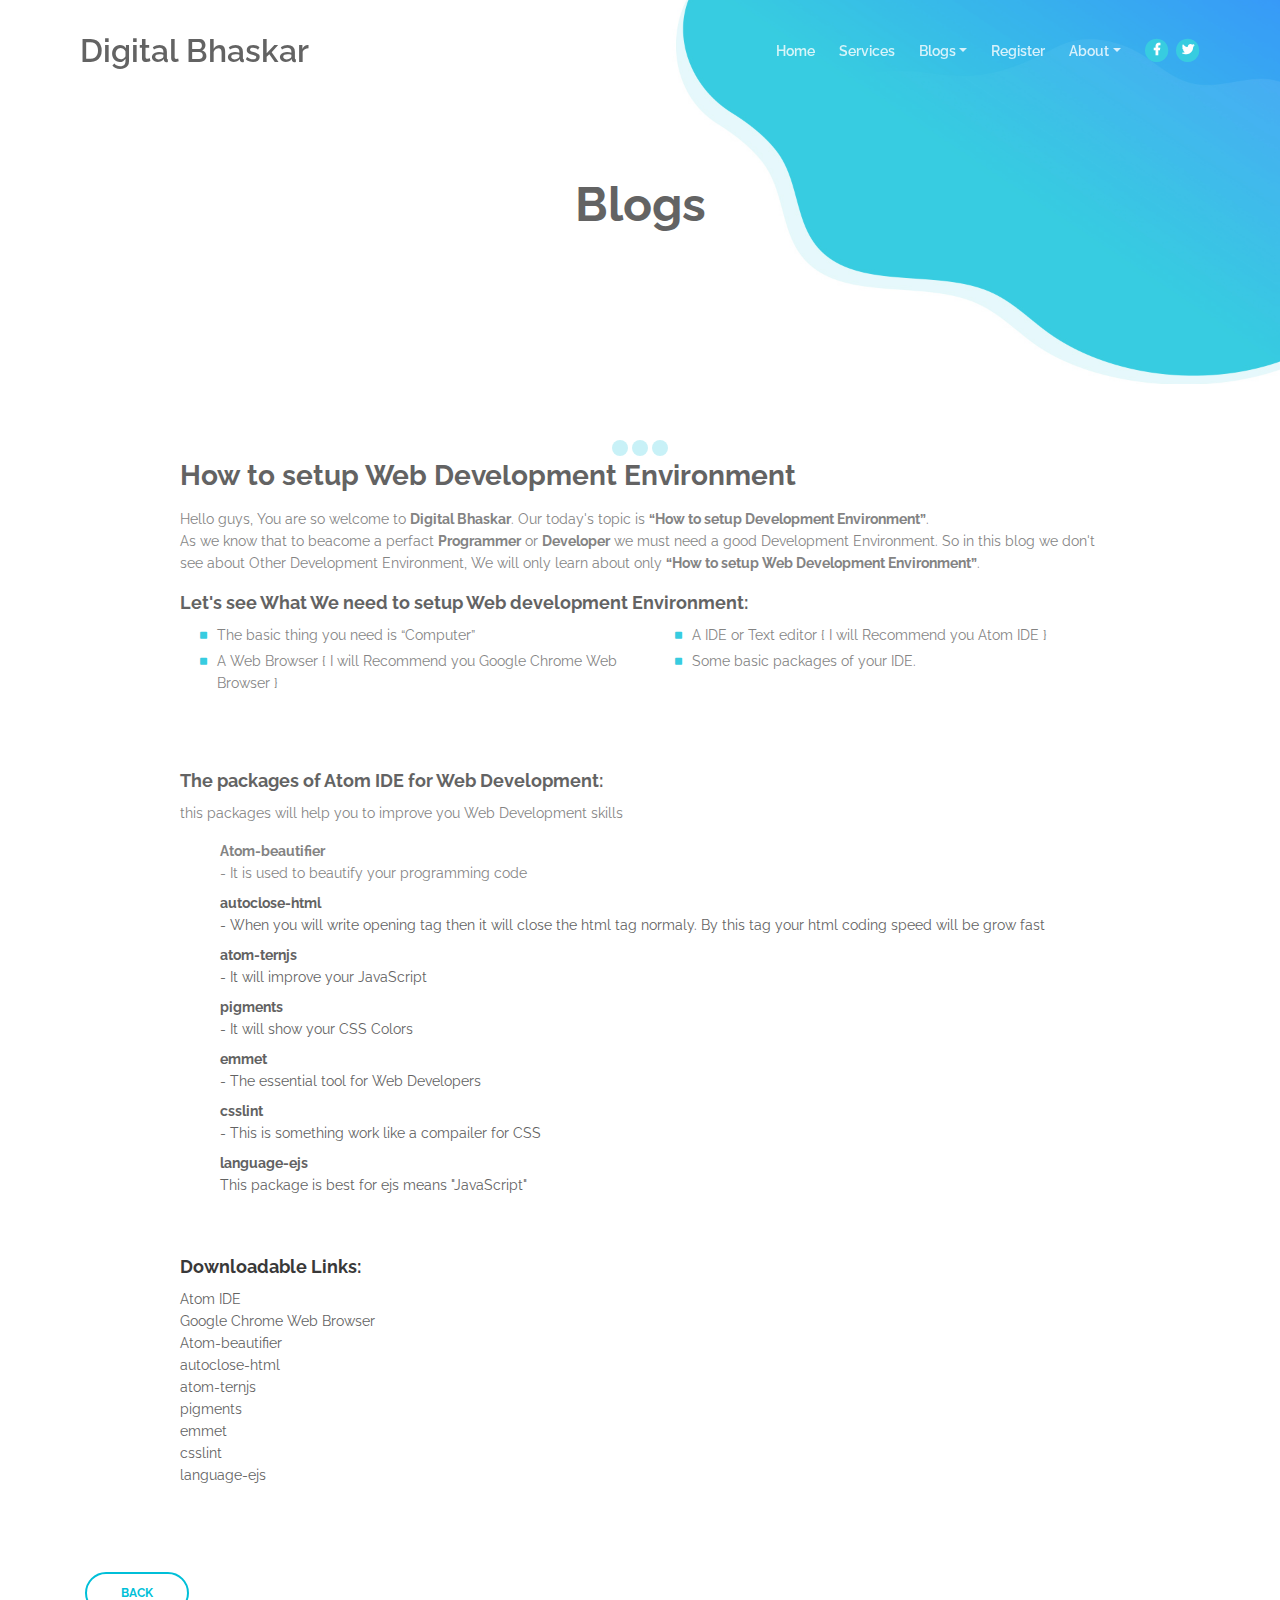
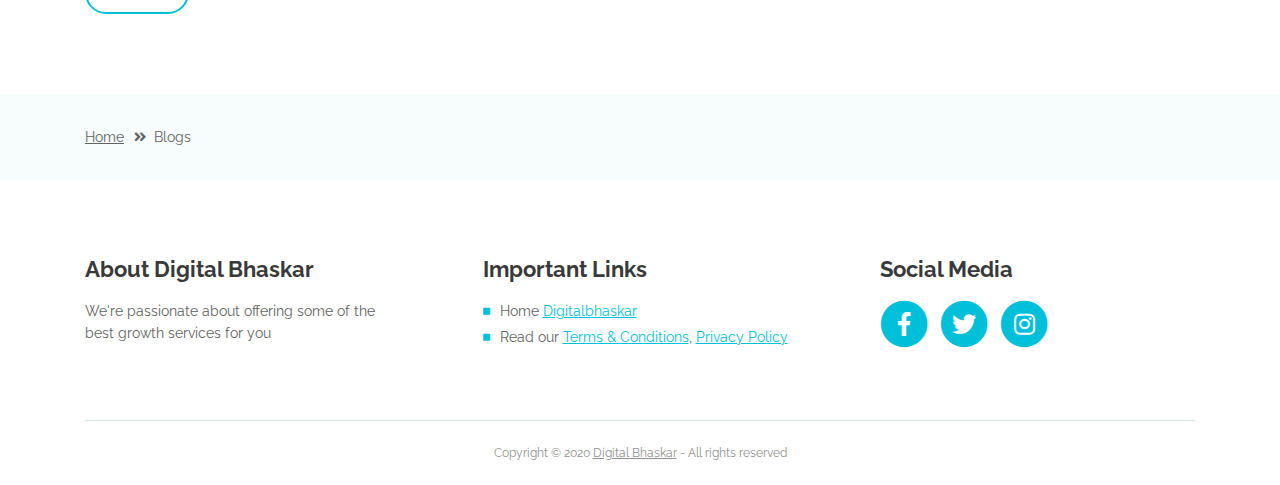
<file: blogs.html>
<!DOCTYPE html>
<html lang="en">

<head>
  <meta charset="utf-8">
  <meta name="viewport" content="width=device-width, initial-scale=1, shrink-to-fit=no">

  <!-- SEO Meta Tags -->
  <meta name="description" content="Create a stylish landing page for your business startup and get leads for the offered services with this HTML landing page template.">
  <meta name="author" content="Inovatik">

  <!-- OG Meta Tags to improve the way the post looks when you share the page on LinkedIn, Facebook, Google+ -->
  <meta property="og:site_name" content="" /> <!-- website name -->
  <meta property="og:site" content="" /> <!-- website link -->
  <meta property="og:title" content="" /> <!-- title shown in the actual shared post -->
  <meta property="og:description" content="" /> <!-- description shown in the actual shared post -->
  <meta property="og:image" content="" /> <!-- image link, make sure it's jpg -->
  <meta property="og:url" content="" /> <!-- where do you want your post to link to -->
  <meta property="og:type" content="article" />

  <!-- Website Title -->
  <title>Digital Bhaskar/Blogs</title>

  <!-- Styles -->
  <link href="https://fonts.googleapis.com/css?family=Raleway:400,400i,600,700,700i&amp;subset=latin-ext" rel="stylesheet">
  <link href="css/bootstrap.css" rel="stylesheet">
  <link href="css/fontawesome-all.css" rel="stylesheet">
  <link href="css/swiper.css" rel="stylesheet">
  <link href="css/magnific-popup.css" rel="stylesheet">
  <link href="css/styles.css" rel="stylesheet">

  <!-- Favicon  -->
  <link rel="icon" href="images/digitalbhaskar.png">
</head>

<body data-spy="scroll" data-target=".fixed-top">

  <!-- Preloader -->
  <div class="spinner-wrapper">
    <div class="spinner">
      <div class="bounce1"></div>
      <div class="bounce2"></div>
      <div class="bounce3"></div>
    </div>
  </div>
  <!-- end of preloader -->


  <!-- Navbar -->
  <nav class="navbar navbar-expand-lg navbar-dark navbar-custom fixed-top">
    <!-- Text Logo - Use this if you don't have a graphic logo -->
    <!-- <a class="navbar-brand logo-text page-scroll" href="index.html">Evolo</a> -->
    <a class="navbar-brand logo-text page-scroll" href="index.html">Digital Bhaskar</a>
    <!-- Image Logo -->
    <!-- <a class="navbar-brand logo-image" href="index.html"><img src="images/logo.svg" alt="alternative"></a> -->

    <!-- Mobile Menu Toggle Button -->
    <button class="navbar-toggler" type="button" data-toggle="collapse" data-target="#navbarsExampleDefault" aria-controls="navbarsExampleDefault" aria-expanded="false" aria-label="Toggle navigation">
      <span class="navbar-toggler-awesome fas fa-bars"></span>
      <span class="navbar-toggler-awesome fas fa-times"></span>
    </button>
    <!-- end of mobile menu toggle button -->

    <div class="collapse navbar-collapse" id="navbarsExampleDefault">
      <ul class="navbar-nav ml-auto">
        <li class="nav-item">
          <a class="nav-link page-scroll" href="index.html#header">Home <span class="sr-only">(current)</span></a>
        </li>
        <li class="nav-item">
          <a class="nav-link page-scroll" href="index.html#services">Services</a>
        </li>
        <li class="nav-item dropdown">
          <a class="nav-link dropdown-toggle page-scroll" id="navbarDropdown" role="button" aria-haspopup="true" aria-expanded="false">Blogs</a>
          <div class="dropdown-menu" aria-labelledby="navbarDropdown">
            <a class="dropdown-item" href="blogs.html"><span class="item-text">Development Environment</span></a>
            <div class="dropdown-items-divide-hr"></div>
            <a class="dropdown-item" href=""><span class="item-text">2</span></a>
            <div class="dropdown-items-divide-hr"></div>
            <a class="dropdown-item" href=""><span class="item-text">3</span></a>
            <div class="dropdown-items-divide-hr"></div>
            <a class="dropdown-item" href=""><span class="item-text">4</span></a>
            <div class="dropdown-items-divide-hr"></div>
            <a class="dropdown-item" href=""><span class="item-text">5</span></a>
            <div class="dropdown-items-divide-hr"></div>
            <a class="dropdown-item" href=""><span class="item-text">6</span></a>
          </div>
        </li>
        <li class="nav-item">
          <a class="nav-link page-scroll" href="index.html#request">Register</a>
        </li>

        <!-- Dropdown Menu -->
        <li class="nav-item dropdown">
          <a class="nav-link dropdown-toggle page-scroll" href="index.html#about" id="navbarDropdown" role="button" aria-haspopup="true" aria-expanded="false">About</a>
          <div class="dropdown-menu" aria-labelledby="navbarDropdown">
            <a class="dropdown-item" href="terms-conditions.html"><span class="item-text">Terms Conditions</span></a>
            <div class="dropdown-items-divide-hr"></div>
            <a class="dropdown-item" href="privacy-policy.html"><span class="item-text">Privacy Policy</span></a>
          </div>
        </li>
        <!-- end of dropdown menu -->
      </ul>
      <span class="nav-item social-icons">
        <span class="fa-stack">
          <a href="https://www.facebook.com/Digital-Bhaskar-106327710983897">
            <i class="fas fa-circle fa-stack-2x facebook"></i>
            <i class="fab fa-facebook-f fa-stack-1x"></i>
          </a>
        </span>
        <span class="fa-stack">
          <a href="https://twitter.com/Bhaskar12052577">
            <i class="fas fa-circle fa-stack-2x twitter"></i>
            <i class="fab fa-twitter fa-stack-1x"></i>
          </a>
        </span>
      </span>
    </div>
  </nav> <!-- end of navbar -->
  <!-- end of navbar -->


  <!-- Header -->
  <header id="header" class="ex-header">
    <div class="container">
      <div class="row">
        <div class="col-md-12">
          <h1>Blogs</h1>
        </div> <!-- end of col -->
      </div> <!-- end of row -->
    </div> <!-- end of container -->
  </header> <!-- end of ex-header -->
  <!-- end of header -->


  <!-- Breadcrumbs -->
  <!-- <div class="ex-basic-1">
        <div class="container">
            <div class="row">
                <div class="col-lg-12">
                    <div class="breadcrumbs">
                        <a href="index.html">Home</a><i class="fa fa-angle-double-right"></i><span>Privacy Policy</span>
                    </div> <!-- end of breadcrumbs -->
  </div> <!-- end of col -->
  </div> <!-- end of row -->
  </div> <!-- end of container -->
  </div> <!-- end of ex-basic-1 -->
  <!-- end of breadcrumbs -> -->


  <!-- Privacy Content -->
  <div class="ex-basic-2">
    <div class="container">
      <div class="row">
        <div class="col-lg-10 offset-lg-1">
          <div class="text-container">
            <h3>How to setup Web Development Environment</h3>
            <p>Hello guys, You are so welcome to <strong>Digital Bhaskar</strong>. Our today's topic is <strong><q>How to setup Development Environment</q></strong>.<br>As
              we know that to beacome a perfact <strong>Programmer</strong> or <strong>Developer</strong> we must need a good Development Environment. So in this blog we don't see about Other Development Environment, We will only learn about only
              <strong><q>How to setup Web Development Environment</q></strong>.</p>
            <h5>Let's see What We need to setup Web development Environment:</h5>
            <div class="row">
              <div class="col-md-6">
                <ul class="list-unstyled li-space-lg indent">
                  <li class="media">
                    <i class="fas fa-square"></i>
                    <div class="media-body">The basic thing you need is <q>Computer</q> </div>
                  </li>
                  <li class="media">
                    <i class="fas fa-square"></i>
                    <div class="media-body">A Web Browser { I will Recommend you <a class="item-text"
                        href="https://www.google.com/chrome/?brand=CHBD&gclsrc=aw.ds&&gclid=CjwKCAjwm_P5BRAhEiwAwRzSO8MiBKHqjuqKIT5a2U8DY8Aan_p-5S7J1fQV6cIh8GgOnzaatM52NBoCmuwQAvD_BwE"><span class="">Google Chrome Web Browser </span></a>}</div>
                  </li>
                  <!-- <li class="media">
                                        <i class="fas fa-square"></i>
                                        <div class="media-body">A unique Evolo user ID (an alphanumeric string) which is assigned to you upon registration</div>
                                    </li>
                                    <li class="media">
                                        <i class="fas fa-square"></i>
                                        <div class="media-body">Other optional information as part of your account profile</div>
                                    </li>
                                    <li class="media">
                                        <i class="fas fa-square"></i>
                                        <div class="media-body">Your IP Address and, when applicable, timestamp related to your consent and confirmation of consent</div>
                                    </li>
                                    <li class="media">
                                        <i class="fas fa-square"></i>
                                        <div class="media-body">Other information submitted by you or your organizational representatives via various methods</div>
                                    </li> -->
                </ul>
              </div> <!-- end of col -->

              <div class="col-md-6">
                <ul class="list-unstyled li-space-lg indent">
                  <li class="media">
                    <i class="fas fa-square"></i>
                    <div class="media-body">A IDE or Text editor { I will Recommend you <a href="" class="item-text">Atom IDE</a> }</div>
                  </li>
                  <li class="media">
                    <i class="fas fa-square"></i>
                    <div class="media-body">Some basic packages of your IDE.</div>
                  </li>
                  <!-- <li class="media">
                                        <i class="fas fa-square"></i>
                                        <div class="media-body">Images or other files that you may publish via our Services</div>
                                    </li>
                                    <li class="media">
                                        <i class="fas fa-square"></i>
                                        <div class="media-body">Information (such as messages, posts, comments, pages, profiles, images) we may receive relating to communications you send us, such as queries or comments concerning</div>
                                    </li> -->
                <!-- </ul> -->
              </div> <!-- end of col -->
            </div> <!-- end of row -->
          </div> <!-- end of text-container-->

          <div class="text-container">
            <h5>The packages of Atom IDE for Web Development:</h5>
            <p>this packages will help you to improve you Web Development skills</p>
            <ol class="li-space-lg">
              <dl class="li-space-lg">
                <dt><a class="item-text" href="https://atom.io/packages/atom-beautify">Atom-beautifier</a> </dt>
                <dd>- It is used to beautify your programming code</dd>
                <dt><a class="item-text" href="https://atom.io/packages/autoclose-html">autoclose-html</a> </dt>
                <dd>- When you will write opening tag then it will close the html tag normaly. By this tag your html coding speed will be grow fast</dd>
                <dt><a class="item-text" href="https://atom.io/packages/atom-ternjs">atom-ternjs</a></dt>
                <dd>- It will improve your JavaScript</dd>
                <dt><a class="item-text" href="https://atom.io/packages/pigments">pigments</a></dt>
                <dd>- It will show your CSS Colors</dd>
                <dt><a class="item-text" href="https://atom.io/packages/emmet">emmet</a></dt>
                <dd>- The essential tool for Web Developers</dd>
                <dt><a class="item-text" href="https://atom.io/packages/csslint">csslint</a></dt>
                <dd>- This is something work like a compailer for CSS</dd>
                <dt><a class="item-text" href="https://atom.io/packages/language-ejs">language-ejs</a></dt>
                <dd>This package is best for ejs means "JavaScript"</dd>
              </dl>
              <!-- <li>To enable us to operate the Services and provide them to you</li>
                            <li>To verify your transactions and for purchase confirmation, billing, security, and authentication (including security tokens for communication with installed)</li>
                            <li>To analyze the Website or the other Services and information about our visitors and users, including research into our user demographics and user behaviour in order to improve our content and Services</li>
                            <li>To contact you about your account and provide customer service support, including responding to your comments and questions</li>
                            <li>To share aggregate (non-identifiable) statistics about users of the Services to prospective advertisers and partners</li>
                            <li>To keep you informed about the Services, features, surveys, newsletters, offers, surveys, newsletters, offers, contests and events we think you may find useful or which you have requested from us</li>
                            <li>To sell or market Evolo Landing Page products and services to you</li>
                            <li>To better understand your needs and the needs of users in the aggregate, diagnose problems, analyze trends, improve the features and usability of the Services, and better understand and market to our customers and users</li>
                            <li>To keep the Services safe and secure</li>
                            <li>We also use non-identifiable information gathered for statistical purposes to keep track of the number of visits to the Services with a view to introducing improvements and improving usability of the Services. We may share this type of statistical data so that our partners also understand how often people use the Services, so that they, too, may provide you with an optimal experience.</li> -->
            </ol>
          </div> <!-- end of text-container -->

          <div class="text-container">
            <h5>Downloadable Links:</h5>
            <a href="https://atom.io/" class="item-text">Atom IDE</a>
            <br><a class="item-text" href="https://www.google.com/chrome/?brand=CHBD&gclsrc=aw.ds&&gclid=CjwKCAjwm_P5BRAhEiwAwRzSO8MiBKHqjuqKIT5a2U8DY8Aan_p-5S7J1fQV6cIh8GgOnzaatM52NBoCmuwQAvD_BwE"><span class="">Google Chrome Web Browser </span></a>
            <br><a class="item-text" href="https://atom.io/packages/atom-beautify">Atom-beautifier</a>
            <br><a class="item-text" href="https://atom.io/packages/autoclose-html">autoclose-html</a>
            <br><a class="item-text" href="https://atom.io/packages/atom-ternjs">atom-ternjs</a>
            <br><a class="item-text" href="https://atom.io/packages/pigments">pigments</a>
            <br><a class="item-text" href="https://atom.io/packages/emmet">emmet</a>
            <br><a class="item-text" href="https://atom.io/packages/csslint">csslint</a>
            <br><a class="item-text" href="https://atom.io/packages/language-ejs">language-ejs</a>

            <!-- <p></p> -->
          </div> <!-- end of text container -->

          <!-- <div class="text-container">
                        <h3>Consent Of Using Evolo Landing Page</h3>
					    <p class="mb-5">By using any of the Services, or submitting or collecting any Personal Information via the Services, you consent to the collection, transfer, storage disclosure, and use of your Personal Information in the manner set out in this Privacy Policy. If you do not consent to the use of your Personal Information in these ways, please stop using the Services.</p>
                    </div> <!-- end of text-container -> -->

          <!-- <div class="row">
                        <div class="col-md-6">
                            <div class="text-container last">
                                <h3>Inquire What Data We Have</h3>
                                <p>Evolo Landing Page uses tracking technology on the landing page, in the Applications, and in the Platforms, including mobile application identifiers and a unique Evolo user ID to help us recognize you across different Services, to monitor usage and web traffic routing for the Services, and to customize and improve the Services.</p>
                                <p> By visiting Evolo or using the Services you agree to the use of cookies in your browser and HTML-based emails. Cookies are small text files placed on your device when you visit a Cookies are small text files placed on your device when you visit a Cookies are small text files placed on your device when <a class="turquoise" href="#your-link">web site</a> in order to track.</p>
                            </div> <!-- end of text container ->
                        </div> <!-- end of col->
                        <div class="col-md-6"> -->

          <!-- Privacy Form -->
          <!-- <div class="form-container">
                                <form id="privacyForm" data-toggle="validator" data-focus="false">
                                    <div class="form-group">
                                        <input type="text" class="form-control-input" id="pname" required>
                                        <label class="label-control" for="pname">Name</label>
                                        <div class="help-block with-errors"></div>
                                    </div>
                                    <div class="form-group">
                                        <input type="email" class="form-control-input" id="pemail" required>
                                        <label class="label-control" for="pemail">Email</label>
                                        <div class="help-block with-errors"></div>
                                    </div>
                                    <div class="form-group">
                                        <select class="form-control-select" id="pselect" required>
                                            <option class="select-option" value="" disabled selected>Select Option</option>
                                            <option class="select-option" value="Delete data">Delete my data</option>
                                            <option class="select-option" value="Show me data">Show me my data</option>
                                        </select>
                                        <div class="help-block with-errors"></div>
                                    </div>
                                    <div class="form-group checkbox">
                                        <input type="checkbox" id="pterms" value="Agreed-to-Terms" required>I have read and agree to Evolo's <a href="privacy-policy.html">Privacy Policy</a> and <a href="terms-conditions.html">Terms Conditions</a>
                                        <div class="help-block with-errors"></div>
                                    </div>
                                    <div class="form-group">
                                        <button type="submit" class="form-control-submit-button">SUBMIT</button>
                                    </div>
                                    <div class="form-message">
                                        <div id="pmsgSubmit" class="h3 text-center hidden"></div>
                                    </div>
                                </form>
                            </div> <!-- end of form container -> -->
          <!-- end of privacy form -->

        </div> <!-- end of col-->
      </div> <!-- end of row -->
      <a class="btn-outline-reg back" href="index.html">BACK</a>
    </div> <!-- end of col-->
  </div> <!-- end of row -->
  </div> <!-- end of container -->
  </div> <!-- end of ex-basic-2 -->
  <!-- end of privacy content -->


  <!-- Breadcrumbs -->
  <div class="ex-basic-1">
    <div class="container">
      <div class="row">
        <div class="col-lg-12">
          <div class="breadcrumbs">
            <a href="index.html">Home</a><i class="fa fa-angle-double-right"></i><span>Blogs</span>
          </div> <!-- end of breadcrumbs -->
        </div> <!-- end of col -->
      </div> <!-- end of row -->
    </div> <!-- end of container -->
  </div> <!-- end of ex-basic-1 -->
  <!-- end of breadcrumbs -->


  <!-- Footer -->
  <div class="footer">
    <div class="container">
      <div class="row">
        <div class="col-md-4">
          <div class="footer-col">
            <h4>About Digital Bhaskar</h4>
            <p>We're passionate about offering some of the best growth services for you</p>
          </div>
        </div> <!-- end of col -->
        <div class="col-md-4">
          <div class="footer-col middle">
            <h4>Important Links</h4>
            <ul class="list-unstyled li-space-lg">
              <li class="media">
                <i class="fas fa-square"></i>
                <div class="media-body">Home <a class="turquoise" href="index.html#header">Digitalbhaskar</a></div>
              </li>
              <li class="media">
                <i class="fas fa-square"></i>
                <div class="media-body">Read our <a class="turquoise" href="terms-conditions.html">Terms & Conditions</a>, <a class="turquoise" href="privacy-policy.html">Privacy Policy</a></div>
              </li>
            </ul>
          </div>
        </div> <!-- end of col -->
        <div class="col-md-4">
          <div class="footer-col last">
            <h4>Social Media</h4>
            <span class="fa-stack">
              <a href="https://www.facebook.com/Digital-Bhaskar-106327710983897">
                <i class="fas fa-circle fa-stack-2x"></i>
                <i class="fab fa-facebook-f fa-stack-1x"></i>
              </a>
            </span>
            <span class="fa-stack">
              <a href="https://www.facebook.com/Digital-Bhaskar-106327710983897">
                <i class="fas fa-circle fa-stack-2x"></i>
                <i class="fab fa-twitter fa-stack-1x"></i>
              </a>
            </span>
            <!-- <span class="fa-stack">
                            <a href="#your-link">
                                <i class="fas fa-circle fa-stack-2x"></i>
                                <i class="fab fa-youtube fa-stack-1x"></i>

                            </a>
                        </span> -->
            <span class="fa-stack">
              <a href="https://www.instagram.com/prodigitalbhaskar/">
                <i class="fas fa-circle fa-stack-2x"></i>
                <i class="fab fa-instagram fa-stack-1x"></i>
              </a>
            </span>
            <!-- <span class="fa-stack">
                            <a href="#your-link">
                                <i class="fas fa-circle fa-stack-2x"></i>
                                <i class="fab fa-linkedin-in fa-stack-1x"></i>
                            </a>
                        </span> -->
          </div>
        </div> <!-- end of col -->
      </div> <!-- end of row -->
    </div> <!-- end of container -->
  </div> <!-- end of footer -->
  <!-- end of footer -->


  <!-- Copyright -->
  <div class="copyright">
    <div class="container">
      <div class="row">
        <div class="col-lg-12">
          <p class="p-small">Copyright © 2020 <a href="index.html">Digital Bhaskar</a> - All rights reserved</p>
        </div> <!-- end of col -->
      </div> <!-- enf of row -->
    </div> <!-- end of container -->
  </div> <!-- end of copyright -->
  <!-- end of copyright -->


  <!-- Scripts -->
  <script src="js/jquery.min.js"></script> <!-- jQuery for Bootstrap's JavaScript plugins -->
  <script src="js/popper.min.js"></script> <!-- Popper tooltip library for Bootstrap -->
  <script src="js/bootstrap.min.js"></script> <!-- Bootstrap framework -->
  <script src="js/jquery.easing.min.js"></script> <!-- jQuery Easing for smooth scrolling between anchors -->
  <script src="js/swiper.min.js"></script> <!-- Swiper for image and text sliders -->
  <script src="js/jquery.magnific-popup.js"></script> <!-- Magnific Popup for lightboxes -->
  <script src="js/validator.min.js"></script> <!-- Validator.js - Bootstrap plugin that validates forms -->
  <script src="js/scripts.js"></script> <!-- Custom scripts -->

</body>

</html>
</file>
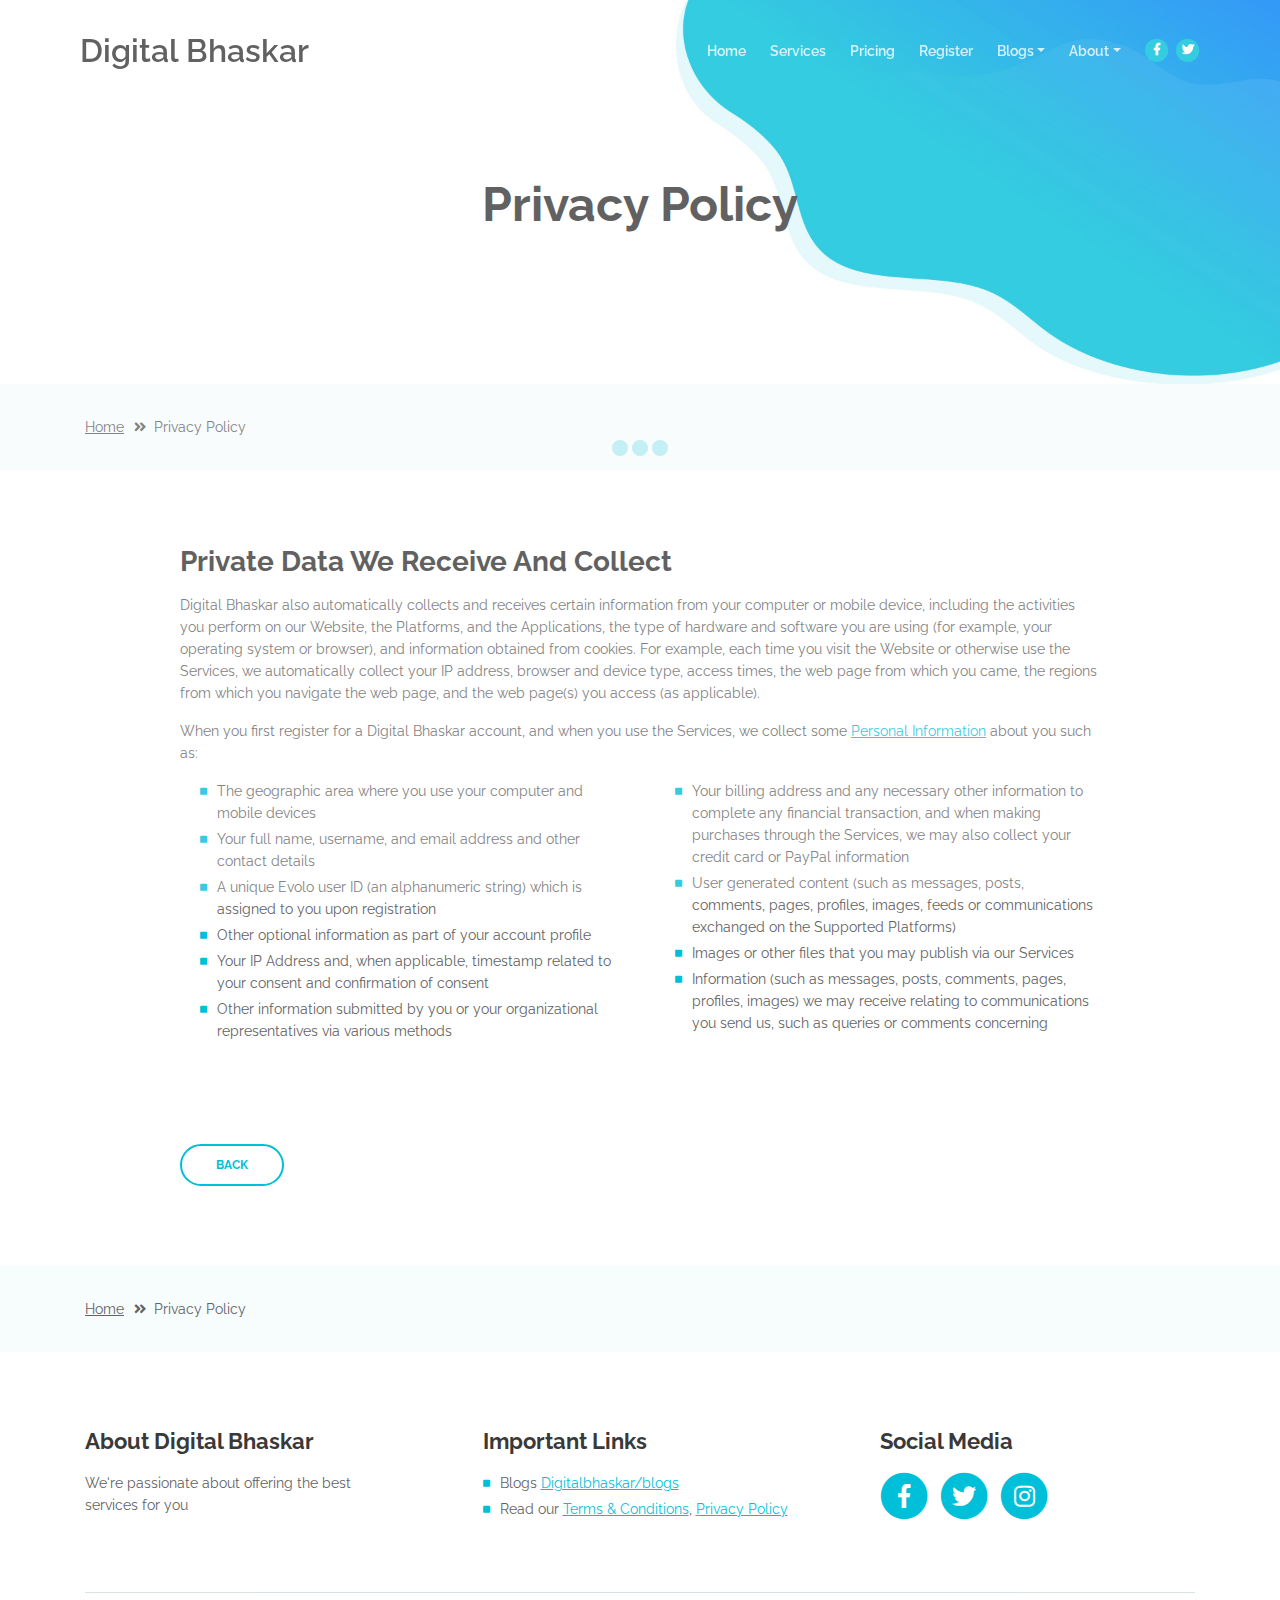
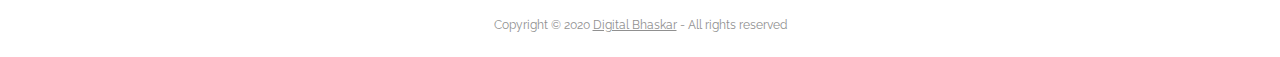
<file: privacy-policy.html>
<!DOCTYPE html>
<html lang="en">
<head>
    <meta charset="utf-8">
    <meta name="viewport" content="width=device-width, initial-scale=1, shrink-to-fit=no">

    <!-- SEO Meta Tags -->
    <meta name="description" content="Create a stylish landing page for your business startup and get leads for the offered services with this HTML landing page template.">
    <meta name="author" content="Inovatik">

    <!-- OG Meta Tags to improve the way the post looks when you share the page on LinkedIn, Facebook, Google+ -->
	<meta property="og:site_name" content="" /> <!-- website name -->
	<meta property="og:site" content="" /> <!-- website link -->
	<meta property="og:title" content=""/> <!-- title shown in the actual shared post -->
	<meta property="og:description" content="" /> <!-- description shown in the actual shared post -->
	<meta property="og:image" content="" /> <!-- image link, make sure it's jpg -->
	<meta property="og:url" content="" /> <!-- where do you want your post to link to -->
	<meta property="og:type" content="article" />

    <!-- Website Title -->
    <title>Privacy Policy - Digital Bhaskar -</title>

    <!-- Styles -->
    <link href="https://fonts.googleapis.com/css?family=Raleway:400,400i,600,700,700i&amp;subset=latin-ext" rel="stylesheet">
    <link href="css/bootstrap.css" rel="stylesheet">
    <link href="css/fontawesome-all.css" rel="stylesheet">
    <link href="css/swiper.css" rel="stylesheet">
	<link href="css/magnific-popup.css" rel="stylesheet">
    <link href="css/styles.css" rel="stylesheet">

	<!-- Favicon  -->
    <link rel="icon" href="images/digitalbhaskar.png">
</head>
<body data-spy="scroll" data-target=".fixed-top">

    <!-- Preloader -->
	<div class="spinner-wrapper">
        <div class="spinner">
            <div class="bounce1"></div>
            <div class="bounce2"></div>
            <div class="bounce3"></div>
        </div>
    </div>
    <!-- end of preloader -->


    <!-- Navbar -->
    <nav class="navbar navbar-expand-lg navbar-dark navbar-custom fixed-top">
        <!-- Text Logo - Use this if you don't have a graphic logo -->
        <a class="navbar-brand logo-text page-scroll" href="index.html">Digital Bhaskar</a>

        <!-- Image Logo -->
        <!-- <a class="navbar-brand logo-image" href="index.html"><img src="images/logo.svg" alt="alternative"></a> -->

        <!-- Mobile Menu Toggle Button -->
        <button class="navbar-toggler" type="button" data-toggle="collapse" data-target="#navbarsExampleDefault" aria-controls="navbarsExampleDefault" aria-expanded="false" aria-label="Toggle navigation">
            <span class="navbar-toggler-awesome fas fa-bars"></span>
            <span class="navbar-toggler-awesome fas fa-times"></span>
        </button>
        <!-- end of mobile menu toggle button -->

        <div class="collapse navbar-collapse" id="navbarsExampleDefault">
            <ul class="navbar-nav ml-auto">
                <li class="nav-item">
                    <a class="nav-link page-scroll" href="index.html#header">Home <span class="sr-only">(current)</span></a>
                </li>
                <li class="nav-item">
                    <a class="nav-link page-scroll" href="index.html#services">Services</a>
                </li>
                <li class="nav-item">
                    <a class="nav-link page-scroll" href="index.html#pricing">Pricing</a>
                </li>
                <li class="nav-item">
                    <a class="nav-link page-scroll" href="index.html#request">Register</a>
                </li>

                <li class="nav-item dropdown">
                    <a class="nav-link dropdown-toggle page-scroll" id="navbarDropdown" role="button" aria-haspopup="true" aria-expanded="false">Blogs</a>
                    <div class="dropdown-menu" aria-labelledby="navbarDropdown">
                        <a class="dropdown-item" href="blogs.html"><span class="item-text">Development Environment</span></a>
                        <div class="dropdown-items-divide-hr"></div>
                        <a class="dropdown-item" href=""><span class="item-text">2</span></a>
                        <div class="dropdown-items-divide-hr"></div>
                        <a class="dropdown-item" href=""><span class="item-text">3</span></a>
                        <div class="dropdown-items-divide-hr"></div>
                        <a class="dropdown-item" href=""><span class="item-text">4</span></a>
                        <div class="dropdown-items-divide-hr"></div>
                        <a class="dropdown-item" href=""><span class="item-text">5</span></a>
                        <div class="dropdown-items-divide-hr"></div>
                        <a class="dropdown-item" href=""><span class="item-text">6</span></a>
                    </div>
                </li>
                <!-- Dropdown Menu -->
                <li class="nav-item dropdown">
                    <a class="nav-link dropdown-toggle page-scroll" href="index.html#about" id="navbarDropdown" role="button" aria-haspopup="true" aria-expanded="false">About</a>
                    <div class="dropdown-menu" aria-labelledby="navbarDropdown">
                        <a class="dropdown-item" href="terms-conditions.html"><span class="item-text">Terms Conditions</span></a>
                        <div class="dropdown-items-divide-hr"></div>
                        <a class="dropdown-item" href="privacy-policy.html"><span class="item-text">Privacy Policy</span></a>
                    </div>
                </li>
                <!-- end of dropdown menu -->

                <!-- <li class="nav-item">
                    <a class="nav-link page-scroll" href="index.html#contact">Contact</a>
                </li> -->
            </ul>
            <span class="nav-item social-icons">
                <span class="fa-stack">
                    <a href="https://www.facebook.com/Digital-Bhaskar-106327710983897">
                        <i class="fas fa-circle fa-stack-2x facebook"></i>
                        <i class="fab fa-facebook-f fa-stack-1x"></i>
                    </a>
                </span>
                <span class="fa-stack">
                    <a href="https://twitter.com/Bhaskar12052577">
                        <i class="fas fa-circle fa-stack-2x twitter"></i>
                        <i class="fab fa-twitter fa-stack-1x"></i>
                    </a>
                </span>
            </span>
        </div>
    </nav> <!-- end of navbar -->
    <!-- end of navbar -->


    <!-- Header -->
    <header id="header" class="ex-header">
        <div class="container">
            <div class="row">
                <div class="col-md-12">
                    <h1>Privacy Policy</h1>
                </div> <!-- end of col -->
            </div> <!-- end of row -->
        </div> <!-- end of container -->
    </header> <!-- end of ex-header -->
    <!-- end of header -->


    <!-- Breadcrumbs -->
    <div class="ex-basic-1">
        <div class="container">
            <div class="row">
                <div class="col-lg-12">
                    <div class="breadcrumbs">
                        <a href="index.html">Home</a><i class="fa fa-angle-double-right"></i><span>Privacy Policy</span>
                    </div> <!-- end of breadcrumbs -->
                </div> <!-- end of col -->
            </div> <!-- end of row -->
        </div> <!-- end of container -->
    </div> <!-- end of ex-basic-1 -->
    <!-- end of breadcrumbs -->


    <!-- Privacy Content -->
    <div class="ex-basic-2">
        <div class="container">
            <div class="row">
                <div class="col-lg-10 offset-lg-1">
                    <div class="text-container">
                        <h3>Private Data We Receive And Collect</h3>
                        <p>Digital Bhaskar also automatically collects and receives certain information from your computer or mobile device, including the activities you perform on our Website, the Platforms, and the Applications, the type of hardware and software you are using (for example, your operating system or browser), and information obtained from cookies. For example, each time you visit the Website or otherwise use the Services, we automatically collect your IP address, browser and device type, access times, the web page from which you came, the regions from which you navigate the web page, and the web page(s) you access (as applicable).</p>
                        <p>When you first register for a Digital Bhaskar account, and when you use the Services, we collect some <a class="turquoise" href="#your-link">Personal Information</a> about you such as:</p>
                        <div class="row">
                            <div class="col-md-6">
                                <ul class="list-unstyled li-space-lg indent">
                                    <li class="media">
                                        <i class="fas fa-square"></i>
                                        <div class="media-body">The geographic area where you use your computer and mobile devices</div>
                                    </li>
                                    <li class="media">
                                        <i class="fas fa-square"></i>
                                        <div class="media-body">Your full name, username, and email address and other contact details</div>
                                    </li>
                                    <li class="media">
                                        <i class="fas fa-square"></i>
                                        <div class="media-body">A unique Evolo user ID (an alphanumeric string) which is assigned to you upon registration</div>
                                    </li>
                                    <li class="media">
                                        <i class="fas fa-square"></i>
                                        <div class="media-body">Other optional information as part of your account profile</div>
                                    </li>
                                    <li class="media">
                                        <i class="fas fa-square"></i>
                                        <div class="media-body">Your IP Address and, when applicable, timestamp related to your consent and confirmation of consent</div>
                                    </li>
                                    <li class="media">
                                        <i class="fas fa-square"></i>
                                        <div class="media-body">Other information submitted by you or your organizational representatives via various methods</div>
                                    </li>
                                </ul>
                            </div> <!-- end of col -->

                            <div class="col-md-6">
                                <ul class="list-unstyled li-space-lg indent">
                                    <li class="media">
                                        <i class="fas fa-square"></i>
                                        <div class="media-body">Your billing address and any necessary other information to complete any financial transaction, and when making purchases through the Services, we may also collect your credit card or PayPal information</div>
                                    </li>
                                    <li class="media">
                                        <i class="fas fa-square"></i>
                                        <div class="media-body">User generated content (such as messages, posts, comments, pages, profiles, images, feeds or communications exchanged on the Supported Platforms)</div>
                                    </li>
                                    <li class="media">
                                        <i class="fas fa-square"></i>
                                        <div class="media-body">Images or other files that you may publish via our Services</div>
                                    </li>
                                    <li class="media">
                                        <i class="fas fa-square"></i>
                                        <div class="media-body">Information (such as messages, posts, comments, pages, profiles, images) we may receive relating to communications you send us, such as queries or comments concerning</div>
                                    </li>
                                </ul>
                            </div> <!-- end of col -->
                        </div> <!-- end of row -->
                    </div> <!-- end of text-container-->

                    <!-- <div class="text-container">
                        <h3>How We Use Digital Bhaskar Landing Page Data</h3>
                        <p>Evolo SaaS Landing Page Template uses visitors' data for the following general purposes:</p>
                        <ol class="li-space-lg">
                            <li>To identify you when you login to your account</li>
                            <li>To enable us to operate the Services and provide them to you</li>
                            <li>To verify your transactions and for purchase confirmation, billing, security, and authentication (including security tokens for communication with installed)</li>
                            <li>To analyze the Website or the other Services and information about our visitors and users, including research into our user demographics and user behaviour in order to improve our content and Services</li>
                            <li>To contact you about your account and provide customer service support, including responding to your comments and questions</li>
                            <li>To share aggregate (non-identifiable) statistics about users of the Services to prospective advertisers and partners</li>
                            <li>To keep you informed about the Services, features, surveys, newsletters, offers, surveys, newsletters, offers, contests and events we think you may find useful or which you have requested from us</li>
                            <li>To sell or market Evolo Landing Page products and services to you</li>
                            <li>To better understand your needs and the needs of users in the aggregate, diagnose problems, analyze trends, improve the features and usability of the Services, and better understand and market to our customers and users</li>
                            <li>To keep the Services safe and secure</li>
                            <li>We also use non-identifiable information gathered for statistical purposes to keep track of the number of visits to the Services with a view to introducing improvements and improving usability of the Services. We may share this type of statistical data so that our partners also understand how often people use the Services, so that they, too, may provide you with an optimal experience.</li>
                        </ol>
                    </div> <!-- end of text-container -> -->

                    <!-- <div class="text-container">
                        <h3>Customer Content We Process For Customers</h3>
                        <p>Evolo is a HTML landing page template tool. By its nature, Services enable our customers to promote their products and services integrate with hundreds of business applications that they already use, all in one place.</p>
                        <p>Services help our customers promote their products and services, marketing and advertising; engaging audiences; scheduling and publishing messages; and analyze the results.</p>
                    </div> <!-- end of text container -> -->

                    <!-- <div class="text-container">
                        <h3>Consent Of Using Evolo Landing Page</h3>
					    <p class="mb-5">By using any of the Services, or submitting or collecting any Personal Information via the Services, you consent to the collection, transfer, storage disclosure, and use of your Personal Information in the manner set out in this Privacy Policy. If you do not consent to the use of your Personal Information in these ways, please stop using the Services.</p>
                    </div> <!-- end of text-container -> -->

                    <!-- <div class="row">
                        <div class="col-md-6">
                            <div class="text-container last">
                                <h3>Inquire What Data We Have</h3>
                                <p>Evolo Landing Page uses tracking technology on the landing page, in the Applications, and in the Platforms, including mobile application identifiers and a unique Evolo user ID to help us recognize you across different Services, to monitor usage and web traffic routing for the Services, and to customize and improve the Services.</p>
                                <p> By visiting Evolo or using the Services you agree to the use of cookies in your browser and HTML-based emails. Cookies are small text files placed on your device when you visit a Cookies are small text files placed on your device when you visit a Cookies are small text files placed on your device when <a class="turquoise" href="#your-link">web site</a> in order to track.</p>
                            </div> <!-- end of text container->
                        </div> <!-- end of col->
                        <div class="col-md-6">

                            <!-- Privacy Form ->
                            <div class="form-container">
                                <form id="privacyForm" data-toggle="validator" data-focus="false">
                                    <div class="form-group">
                                        <input type="text" class="form-control-input" id="pname" required>
                                        <label class="label-control" for="pname">Name</label>
                                        <div class="help-block with-errors"></div>
                                    </div>
                                    <div class="form-group">
                                        <input type="email" class="form-control-input" id="pemail" required>
                                        <label class="label-control" for="pemail">Email</label>
                                        <div class="help-block with-errors"></div>
                                    </div>
                                    <div class="form-group">
                                        <select class="form-control-select" id="pselect" required>
                                            <option class="select-option" value="" disabled selected>Select Option</option>
                                            <option class="select-option" value="Delete data">Delete my data</option>
                                            <option class="select-option" value="Show me data">Show me my data</option>
                                        </select>
                                        <div class="help-block with-errors"></div>
                                    </div>
                                    <div class="form-group checkbox">
                                        <input type="checkbox" id="pterms" value="Agreed-to-Terms" required>I have read and agree to Evolo's <a href="privacy-policy.html">Privacy Policy</a> and <a href="terms-conditions.html">Terms Conditions</a>
                                        <div class="help-block with-errors"></div>
                                    </div>
                                    <div class="form-group">
                                        <button type="submit" class="form-control-submit-button">SUBMIT</button>
                                    </div>
                                    <div class="form-message">
                                        <div id="pmsgSubmit" class="h3 text-center hidden"></div>
                                    </div>
                                </form> ->
                            </div> <!-- end of form container -->
                            <!-- end of privacy form ->

                        </div> <!-- end of col->
                    </div> <!-- end of row -->
                    <a class="btn-outline-reg back" href="index.html">BACK</a>
                </div> <!-- end of col-->
            </div> <!-- end of row -->
        </div> <!-- end of container -->
    </div> <!-- end of ex-basic-2 -->
    <!-- end of privacy content -->


    <!-- Breadcrumbs -->
    <div class="ex-basic-1">
        <div class="container">
            <div class="row">
                <div class="col-lg-12">
                    <div class="breadcrumbs">
                        <a href="index.html">Home</a><i class="fa fa-angle-double-right"></i><span>Privacy Policy</span>
                    </div> <!-- end of breadcrumbs -->
                </div> <!-- end of col -->
            </div> <!-- end of row -->
        </div> <!-- end of container -->
    </div> <!-- end of ex-basic-1 -->
    <!-- end of breadcrumbs -->


    <!-- Footer -->
    <div class="footer">
        <div class="container">
            <div class="row">
                <div class="col-md-4">
                    <div class="footer-col">
                        <h4>About Digital Bhaskar</h4>
                        <p>We're passionate about offering the best services for you</p>
                    </div>
                </div> <!-- end of col -->
                <div class="col-md-4">
                    <div class="footer-col middle">
                        <h4>Important Links</h4>
                        <ul class="list-unstyled li-space-lg">
                            <li class="media">
                                <i class="fas fa-square"></i>
                                <div class="media-body">Blogs <a class="turquoise" href="#your-link">Digitalbhaskar/blogs</a></div>
                            </li>
                            <li class="media">
                                <i class="fas fa-square"></i>
                                <div class="media-body">Read our <a class="turquoise" href="terms-conditions.html">Terms & Conditions</a>, <a class="turquoise" href="privacy-policy.html">Privacy Policy</a></div>
                            </li>
                        </ul>
                    </div>
                </div> <!-- end of col -->
                <div class="col-md-4">
                    <div class="footer-col last">
                        <h4>Social Media</h4>
                        <span class="fa-stack fa-lg">
                            <a href="https://www.facebook.com/Digital-Bhaskar-106327710983897">
                                <i class="fas fa-circle fa-stack-2x"></i>
                                <i class="fab fa-facebook-f fa-stack-1x"></i>
                            </a>
                        </span>
                        <span class="fa-stack fa-lg">
                            <a href="https://www.facebook.com/Digital-Bhaskar-106327710983897">
                                <i class="fas fa-circle fa-stack-2x"></i>
                                <i class="fab fa-twitter fa-stack-1x"></i>
                            </a>
                        </span>
                        <!-- <span class="fa-stack fa-lg">
                            <a href="#your-link">
                                <i class="fas fa-circle fa-stack-2x"></i>
                                <i class="fab fa-google-plus-g fa-stack-1x"></i>
                            </a>
                        </span> -->
                        <span class="fa-stack fa-lg">
                            <a href="https://www.instagram.com/prodigitalbhaskar/">
                                <i class="fas fa-circle fa-stack-2x"></i>
                                <i class="fab fa-instagram fa-stack-1x"></i>
                            </a>
                        </span>
                        <!-- <span class="fa-stack fa-lg">
                            <a href="#your-link">
                                <i class="fas fa-circle fa-stack-2x"></i>
                                <i class="fab fa-linkedin-in fa-stack-1x"></i>
                            </a>
                        </span> -->
                    </div>
                </div> <!-- end of col -->
            </div> <!-- end of row -->
        </div> <!-- end of container -->
    </div> <!-- end of footer -->
    <!-- end of footer -->


    <!-- Copyright -->
    <div class="copyright">
        <div class="container">
            <div class="row">
                <div class="col-lg-12">
                    <p class="p-small">Copyright © 2020 <a href="index.html">Digital Bhaskar</a> - All rights reserved</p>
                </div> <!-- end of col -->
            </div> <!-- enf of row -->
        </div> <!-- end of container -->
    </div> <!-- end of copyright -->
    <!-- end of copyright -->


    <!-- Scripts -->
    <script src="js/jquery.min.js"></script> <!-- jQuery for Bootstrap's JavaScript plugins -->
    <script src="js/popper.min.js"></script> <!-- Popper tooltip library for Bootstrap -->
    <script src="js/bootstrap.min.js"></script> <!-- Bootstrap framework -->
    <script src="js/jquery.easing.min.js"></script> <!-- jQuery Easing for smooth scrolling between anchors -->
    <script src="js/swiper.min.js"></script> <!-- Swiper for image and text sliders -->
    <script src="js/jquery.magnific-popup.js"></script> <!-- Magnific Popup for lightboxes -->
    <script src="js/validator.min.js"></script> <!-- Validator.js - Bootstrap plugin that validates forms -->
    <script src="js/scripts.js"></script> <!-- Custom scripts -->

</body>
</html>
</file>
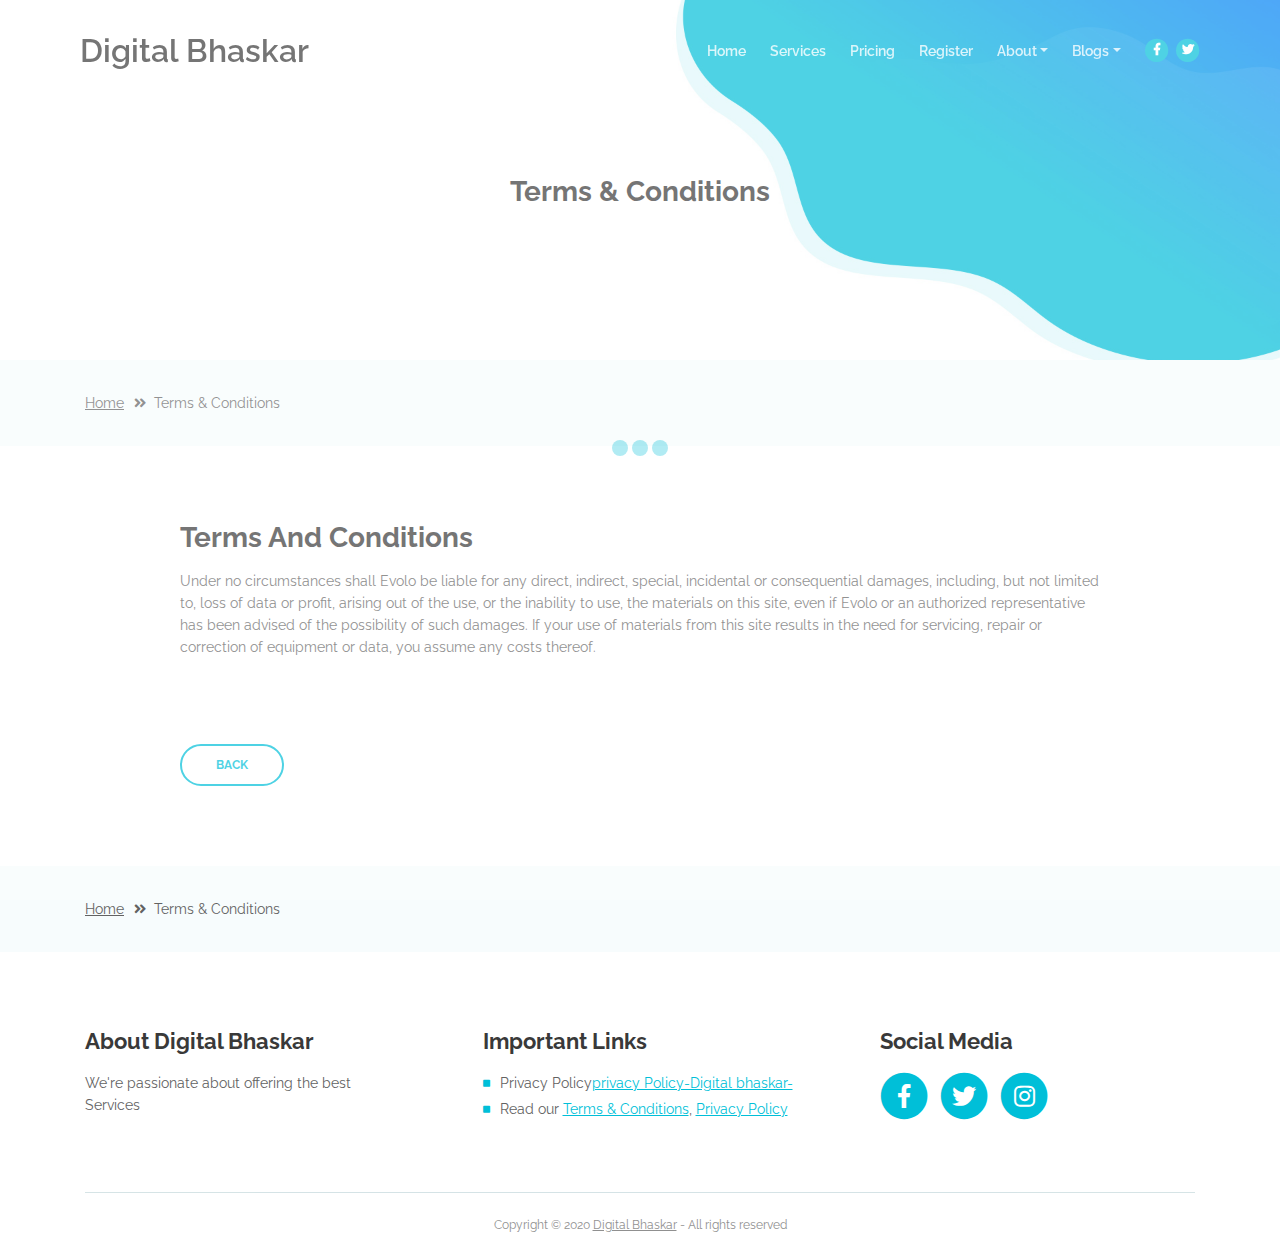
<file: terms-conditions.html>
<!DOCTYPE html>
<html lang="en">
<head>
    <meta charset="utf-8">
    <meta name="viewport" content="width=device-width, initial-scale=1, shrink-to-fit=no">

    <!-- SEO Meta Tags -->
    <meta name="description" content="Create a stylish landing page for your business startup and get leads for the offered services with this HTML landing page template.">
    <meta name="author" content="Inovatik">

    <!-- OG Meta Tags to improve the way the post looks when you share the page on LinkedIn, Facebook, Google+ -->
	<meta property="og:site_name" content="" /> <!-- website name -->
	<meta property="og:site" content="" /> <!-- website link -->
	<meta property="og:title" content=""/> <!-- title shown in the actual shared post -->
	<meta property="og:description" content="" /> <!-- description shown in the actual shared post -->
	<meta property="og:image" content="" /> <!-- image link, make sure it's jpg -->
	<meta property="og:url" content="" /> <!-- where do you want your post to link to -->
	<meta property="og:type" content="article" />

    <!-- Website Title -->
    <title>Terms Conditions - Digital Bhaskar -</title>

    <!-- Styles -->
    <link href="https://fonts.googleapis.com/css?family=Raleway:400,400i,600,700,700i&amp;subset=latin-ext" rel="stylesheet">
    <link href="css/bootstrap.css" rel="stylesheet">
    <link href="css/fontawesome-all.css" rel="stylesheet">
    <link href="css/swiper.css" rel="stylesheet">
	<link href="css/magnific-popup.css" rel="stylesheet">
	<link href="css/styles.css" rel="stylesheet">

	<!-- Favicon  -->
    <link rel="icon" href="images/digitalbhaskar.png">
</head>
<body data-spy="scroll" data-target=".fixed-top">

    <!-- Preloader -->
	<div class="spinner-wrapper">
        <div class="spinner">
            <div class="bounce1"></div>
            <div class="bounce2"></div>
            <div class="bounce3"></div>
        </div>
    </div>
    <!-- end of preloader -->


    <!-- Navbar -->
    <nav class="navbar navbar-expand-lg navbar-dark navbar-custom fixed-top">
        <!-- Text Logo - Use this if you don't have a graphic logo -->
        <a class="navbar-brand logo-text page-scroll" href="index.html">Digital Bhaskar</a>

        <!-- Image Logo -->
        <!-- <a class="navbar-brand logo-image" href="index.html"><img src="images/logo.svg" alt="alternative"></a> -->

        <!-- Mobile Menu Toggle Button -->
        <button class="navbar-toggler" type="button" data-toggle="collapse" data-target="#navbarsExampleDefault" aria-controls="navbarsExampleDefault" aria-expanded="false" aria-label="Toggle navigation">
            <span class="navbar-toggler-awesome fas fa-bars"></span>
            <span class="navbar-toggler-awesome fas fa-times"></span>
        </button>
        <!-- end of mobile menu toggle button -->

        <div class="collapse navbar-collapse" id="navbarsExampleDefault">
            <ul class="navbar-nav ml-auto">
                <li class="nav-item">
                    <a class="nav-link page-scroll" href="index.html#header">Home <span class="sr-only">(current)</span></a>
                </li>
                <li class="nav-item">
                    <a class="nav-link page-scroll" href="index.html#services">Services</a>
                </li>
                <li class="nav-item">
                    <a class="nav-link page-scroll" href="index.html#pricing">Pricing</a>
                </li>
                <li class="nav-item">
                    <a class="nav-link page-scroll" href="index.html#request">Register</a>
                </li>

                <!-- Dropdown Menu -->
                <li class="nav-item dropdown">
                    <a class="nav-link dropdown-toggle page-scroll" href="index.html#about" id="navbarDropdown" role="button" aria-haspopup="true" aria-expanded="false">About</a>
                    <div class="dropdown-menu" aria-labelledby="navbarDropdown">
                        <a class="dropdown-item" href="terms-conditions.html"><span class="item-text">Terms Conditions</span></a>
                        <div class="dropdown-items-divide-hr"></div>
                        <a class="dropdown-item" href="privacy-policy.html"><span class="item-text">Privacy Policy</span></a>
                    </div>
                </li>
                <!-- end of dropdown menu -->
                <li class="nav-item dropdown">
                    <a class="nav-link dropdown-toggle page-scroll" id="navbarDropdown" role="button" aria-haspopup="true" aria-expanded="false">Blogs</a>
                    <div class="dropdown-menu" aria-labelledby="navbarDropdown">
                        <a class="dropdown-item" href="blogs.html"><span class="item-text">Development Environment</span></a>
                        <div class="dropdown-items-divide-hr"></div>
                        <a class="dropdown-item" href=""><span class="item-text">2</span></a>
                        <div class="dropdown-items-divide-hr"></div>
                        <a class="dropdown-item" href=""><span class="item-text">3</span></a>
                        <div class="dropdown-items-divide-hr"></div>
                        <a class="dropdown-item" href=""><span class="item-text">4</span></a>
                        <div class="dropdown-items-divide-hr"></div>
                        <a class="dropdown-item" href=""><span class="item-text">5</span></a>
                        <div class="dropdown-items-divide-hr"></div>
                        <a class="dropdown-item" href=""><span class="item-text">6</span></a>
                    </div>
                </li>


            </ul>
            <span class="nav-item social-icons">
                <span class="fa-stack">
                    <a href="https://www.facebook.com/Digital-Bhaskar-106327710983897">
                        <i class="fas fa-circle fa-stack-2x facebook"></i>
                        <i class="fab fa-facebook-f fa-stack-1x"></i>
                    </a>
                </span>
                <span class="fa-stack">
                    <a href="https://twitter.com/Bhaskar12052577">
                        <i class="fas fa-circle fa-stack-2x twitter"></i>
                        <i class="fab fa-twitter fa-stack-1x"></i>
                    </a>
                </span>
            </span>
        </div>
    </nav> <!-- end of navbar -->
    <!-- end of navbar -->


    <!-- Header -->
    <header id="header" class="ex-header">
        <div class="container">
            <div class="row">
                <div class="col-lg-12">
                    <h3>Terms & Conditions</h3>
                </div> <!-- end of col -->
            </div> <!-- end of row -->
        </div> <!-- end of container -->
    </header> <!-- end of ex-header -->
    <!-- end of header -->


    <!-- Breadcrumbs -->
    <div class="ex-basic-1">
        <div class="container">
            <div class="row">
                <div class="col-lg-12">
                    <div class="breadcrumbs">
                        <a href="index.html">Home</a><i class="fa fa-angle-double-right"></i><span>Terms & Conditions</span>
                    </div> <!-- end of breadcrumbs -->
                </div> <!-- end of col -->
            </div> <!-- end of row -->
        </div> <!-- end of container -->
    </div> <!-- end of ex-basic-1 -->
    <!-- end of breadcrumbs -->


    <!-- Terms Content -->
    <div class="ex-basic-2">
        <div class="container">
            <div class="row">
                <div class="col-lg-10 offset-lg-1">
                    <!-- <div class="text-container">
                        <h3>Limitations Of Liability</h3>
                        <p>Evolo also automatically collects and receives certain information from your computer or mobile device, including the activities you perform on our Website, the Platforms, and the Applications, the type of hardware and software you are using (for example, your operating system or browser), and information obtained from cookies. For example, each time you visit the Website or otherwise use the Services, we automatically collect your IP address, browser and device type, access times, the web page from which you came, the regions from which you navigate the web page, and the web page(s) you access (as applicable).</p>
                        <p>When you first register for a Evolo account, and when you use the Services, we collect some <a class="turquoise" href="#your-link">Personal Information</a> about you such as:</p>
                        <ul class="list-unstyled li-space-lg indent">
                            <li class="media">
                                <i class="fas fa-square"></i>
                                <div class="media-body">The geographic area where you use your computer and mobile devices</div>
                            </li>
                            <li class="media">
                                <i class="fas fa-square"></i>
                                <div class="media-body">Your full name, username, and email address and other contact details</div>
                            </li>
                            <li class="media">
                                <i class="fas fa-square"></i>
                                <div class="media-body">A unique Evolo user ID (an alphanumeric string) which is assigned to you upon registration</div>
                            </li>
                            <li class="media">
                                <i class="fas fa-square"></i>
                                <div class="media-body">Other optional information as part of your account profile</div>
                            </li>
                            <li class="media">
                                <i class="fas fa-square"></i>
                                <div class="media-body">Your IP Address and, when applicable, timestamp related to your consent and confirmation of consent</div>
                            </li>
                            <li class="media">
                                <i class="fas fa-square"></i>
                                <div class="media-body">Other information submitted by you or your organizational representatives via various methods</div>
                            </li>
                        </ul>
                    </div> <!-- end of text-container -> -->

                    <div class="text-container">
                        <h3>Terms And Conditions</h3>
                        <p>Under no circumstances shall Evolo be liable for any direct, indirect, special, incidental or consequential damages, including, but not limited to, loss of data or profit, arising out of the use, or the inability to use, the materials on this site, even if Evolo or an authorized representative has been advised of the possibility of such damages. If your use of materials from this site results in the need for servicing, repair or correction of equipment or data, you assume any costs thereof.</p>
                    </div> <!-- end of text-container -->
<!--
                    <div class="text-container">
                        <h3>License Types & Template Usage</h3>
                        <p>All our templates inherit the GNU general public license from HTML. All .PSD & CSS files are packaged separately and are not licensed under the GPL 2.0. Instead, these files inherit Evolo Personal Use License. These files are given to all Clients on a personal use basis. You may not offer them, <a class="turquoise" href="#your-link">modified or unmodified</a>, for redistribution or resale of any kind. You can’t use one of our themes on a HTML domain. More on HTML Vs CSS, you can read here. You can use our templates do develop sites for your clients.</p>
                        <p>Services help our customers promote their products and services, marketing and advertising; engaging audiences; scheduling and publishing messages; and analyze the results.</p>
                    </div> <!-- end of text-container -> -->
<!--
                    <div class="text-container">
                        <h3>Designer Membership And How It Applies</h3>
                        <p>By using any of the Services, or submitting or collecting any Personal Information via the Services, you consent to the collection, transfer, storage disclosure, and use of your Personal Information in the manner set out in this Privacy Policy. If you do not consent to the use of your Personal Information in these ways, please stop using the Services.</p>
                    </div> <!-- end of text-container -- -->

                    <!-- <div class="text-container last">
                        <h3>Assets Used In The Live Preview Content</h3>
                        <p>Evolo Landing Page uses tracking technology on the landing page, in the Applications, and in the Platforms, including mobile application identifiers and a unique Hootsuite user ID to help us recognize you across different Services, to monitor usage and web traffic routing for the Services, and to customize and improve the Services. By visiting Evolo or using the Services you agree to the use of cookies in your browser and HTML-based emails. Cookies are small text files placed on your device when you visit a <a class="turquoise" href="#your-link">web site</a> in order to track use of the site and to improve your user experience.</p> -->
                        <a class="btn-outline-reg" href="index.html">BACK</a>
                    </div> <!-- end of text-container -->
                </div>
            </div> <!-- end of row -->
        </div> <!-- end of container -->
    </div> <!-- end of ex-basic -->
    <!-- end of terms content -->


    <!-- Breadcrumbs -->
    <div class="ex-basic-1">
        <div class="container">
            <div class="row">
                <div class="col-lg-12">
                    <div class="breadcrumbs">
                        <a href="index.html">Home</a><i class="fa fa-angle-double-right"></i><span>Terms & Conditions</span>
                    </div> <!-- end of breadcrumbs -->
                </div> <!-- end of col -->
            </div> <!-- end of row -->
        </div> <!-- end of container -->
    </div> <!-- end of ex-basic-1 -->
    <!-- end of breadcrumbs -->


    <!-- Footer -->
    <div class="footer">
        <div class="container">
            <div class="row">
                <div class="col-md-4">
                    <div class="footer-col">
                        <h4>About Digital Bhaskar</h4>
                        <p>We're passionate about offering the best Services</p>
                    </div>
                </div> <!-- end of col -->
                <div class="col-md-4">
                    <div class="footer-col middle">
                        <h4>Important Links</h4>
                        <ul class="list-unstyled li-space-lg">
                            <li class="media">
                                <i class="fas fa-square"></i>
                                <div class="media-body">Privacy Policy<a class="turquoise" href="privacy-policy.html">privacy Policy-Digital bhaskar-</a></div>
                            </li>
                            <li class="media">
                                <i class="fas fa-square"></i>
                                <div class="media-body">Read our <a class="turquoise" href="terms-conditions.html">Terms & Conditions</a>, <a class="turquoise" href="privacy-policy.html">Privacy Policy</a></div>
                            </li>
                        </ul>
                    </div>
                </div> <!-- end of col -->
                <div class="col-md-4">
                    <div class="footer-col last">
                        <h4>Social Media</h4>
                        <span class="fa-stack fa-lg">
                            <a href="https://www.facebook.com/Digital-Bhaskar-106327710983897">
                                <i class="fas fa-circle fa-stack-2x"></i>
                                <i class="fab fa-facebook-f fa-stack-1x"></i>
                            </a>
                        </span>
                        <span class="fa-stack fa-lg">
                            <a href="https://www.facebook.com/Digital-Bhaskar-106327710983897">
                                <i class="fas fa-circle fa-stack-2x"></i>
                                <i class="fab fa-twitter fa-stack-1x"></i>
                            </a>
                        </span>
                        <!-- <span class="fa-stack fa-lg">
                            <a href="#your-link">
                                <i class="fas fa-circle fa-stack-2x"></i>
                                <i class="fab fa-google-plus-g fa-stack-1x"></i>
                            </a> -->
                        </span>
                        <span class="fa-stack fa-lg">
                            <a href="https://www.instagram.com/prodigitalbhaskar/">
                                <i class="fas fa-circle fa-stack-2x"></i>
                                <i class="fab fa-instagram fa-stack-1x"></i>
                            </a>
                        </span>
                        <!-- <span class="fa-stack fa-lg">
                            <a href="#your-link">
                                <i class="fas fa-circle fa-stack-2x"></i>
                                <i class="fab fa-linkedin-in fa-stack-1x"></i>
                            </a>
                        </span> -->
                    </div>
                </div> <!-- end of col -->
            </div> <!-- end of row -->
        </div> <!-- end of container -->
    </div> <!-- end of footer -->
    <!-- end of footer -->


    <!-- Copyright -->
    <div class="copyright">
        <div class="container">
            <div class="row">
                <div class="col-lg-12">
                    <p class="p-small">Copyright © 2020 <a href="index.html">Digital Bhaskar</a> - All rights reserved</p>
                </div> <!-- end of col -->
            </div> <!-- enf of row -->
        </div> <!-- end of container -->
    </div> <!-- end of copyright -->
    <!-- end of copyright -->


    <!-- Scripts -->
    <script src="js/jquery.min.js"></script> <!-- jQuery for Bootstrap's JavaScript plugins -->
    <script src="js/popper.min.js"></script> <!-- Popper tooltip library for Bootstrap -->
    <script src="js/bootstrap.min.js"></script> <!-- Bootstrap framework -->
    <script src="js/jquery.easing.min.js"></script> <!-- jQuery Easing for smooth scrolling between anchors -->
    <script src="js/swiper.min.js"></script> <!-- Swiper for image and text sliders -->
    <script src="js/jquery.magnific-popup.js"></script> <!-- Magnific Popup for lightboxes -->
    <script src="js/validator.min.js"></script> <!-- Validator.js - Bootstrap plugin that validates forms -->
    <script src="js/scripts.js"></script> <!-- Custom scripts -->
</body>
</html>
</file>
<file: css/styles.css>
/* Template: Evolo - StartUp HTML Landing Page Template
   Author: Inovatik
   Created: June 2019
   Description: Master CSS file
*/

/*****************************************
Table Of Contents:

01. General Styles
02. Preloader
03. Navigation
04. Header
05. Customers
06. Services
07. Details 1
08. Details 2
09. Details Lightboxes
10. Pricing
11. Request
12. Video
13. Testimonials
14. About
15. Contact
16. Footer
17. Copyright
18. Back To Top Button
19. Extra Pages
20. Media Queries
******************************************/

/*****************************************
Colors:
- Backgrounds - turquoise #00bfd8
- Backgrounds - blue #0079f9
- Backgrounds - light gray #f7fcfd
- Buttons, bullets, icons, links - turquoise #00bfd8
- Cards border, inputs border - light gray #c4d8dc
- Text headers, navbar links - black #393939
- Text body - black #626262
******************************************/


/******************************/
/*     01. General Styles     */
/******************************/
body,
html {
    width: 100%;
	height: 100%;
}

body, p {
	color: #626262;
	font: 400 0.875rem/1.375rem "Raleway", sans-serif;
}

.p-large {
	font: 400 1rem/1.5rem "Raleway", sans-serif;
}

.item-text {
  text-decoration: none;

}
.item-text:hover {
  color: green;
}

.p-small {
	font: 400 0.75rem/1.25rem "Raleway", sans-serif;
}

.p-heading {
	margin-bottom: 3.875rem;
}

.li-space-lg li {
	margin-bottom: 0.25rem;
}

.indent {
	padding-left: 1.25rem;
}

h1 {
	color: #393939;
	font: 700 3rem/3.5rem "Raleway", sans-serif;
}

h2 {
	color: #393939;
	font: 700 2.25rem/2.75rem "Raleway", sans-serif;
}

h3 {
	color: #393939;
	font: 700 1.75rem/2rem "Raleway", sans-serif;
}

h4 {
	color: #393939;
	font: 700 1.375rem/1.875rem "Raleway", sans-serif;
}

h5 {
	color: #393939;
	font: 700 1.125rem/1.625rem "Raleway", sans-serif;
}

h6 {
	color: #393939;
	font: 700 1rem/1.5rem "Raleway", sans-serif;
}

a {
	color: #626262;
	text-decoration: underline;
}

a:hover {
	color: #626262;
	text-decoration: underline;
}

a.turquoise {
	color: #00bfd8;
}

a.white {
	color: #fff;
}

.testimonial-text {
	font: italic 400 1rem/1.5rem "Raleway", sans-serif;
}

.testimonial-author {
	font: 700 1rem/1.5rem "Raleway", sans-serif;
}

.turquoise {
	color: #00bfd8;
}

.btn-solid-reg {
	display: inline-block;
	padding: 1.1875rem 2.125rem 1.1875rem 2.125rem;
	border: 0.125rem solid #00bfd8;
	border-radius: 2rem;
	background-color: #00bfd8;
	color: #fff;
	font: 700 0.75rem/0 "Raleway", sans-serif;
	text-decoration: none;
	transition: all 0.2s;
}

.btn-solid-reg:hover {
	background-color: transparent;
	color: #00bfd8;
	text-decoration: none;
}

.btn-solid-lg {
	display: inline-block;
	padding: 1.375rem 2.625rem 1.375rem 2.625rem;
	border: 0.125rem solid #00bfd8;
	border-radius: 2rem;
	background-color: #00bfd8;
	color: #fff;
	font: 700 0.75rem/0 "Raleway", sans-serif;
	text-decoration: none;
	transition: all 0.2s;
}

.btn-solid-lg:hover {
	background-color: transparent;
	color: #00bfd8;
	text-decoration: none;
}

.btn-outline-reg {
	display: inline-block;
	padding: 1.1875rem 2.125rem 1.1875rem 2.125rem;
	border: 0.125rem solid #00bfd8;
	border-radius: 2rem;
	background-color: transparent;
	color: #00bfd8;
	font: 700 0.75rem/0 "Raleway", sans-serif;
	text-decoration: none;
	transition: all 0.2s;
}

.btn-outline-reg:hover {
	background-color: #00bfd8;
	color: #fff;
	text-decoration: none;
}

.btn-outline-lg {
	display: inline-block;
	padding: 1.375rem 2.625rem 1.375rem 2.625rem;
	border: 0.125rem solid #00bfd8;
	border-radius: 2rem;
	background-color: transparent;
	color: #00bfd8;
	font: 700 0.75rem/0 "Raleway", sans-serif;
	text-decoration: none;
	transition: all 0.2s;
}

.btn-outline-lg:hover {
	background-color: #00bfd8;
	color: #fff;
	text-decoration: none;
}

.btn-outline-sm {
	display: inline-block;
	padding: 1rem 1.625rem 0.875rem 1.625rem;
	border: 0.125rem solid #00bfd8;
	border-radius: 2rem;
	background-color: transparent;
	color: #00bfd8;
	font: 700 0.625rem/0 "Raleway", sans-serif;
	text-decoration: none;
	transition: all 0.2s;
}

.btn-outline-sm:hover {
	background-color: #00bfd8;
	color: #fff;
	text-decoration: none;
}

.form-group {
	position: relative;
	margin-bottom: 1.25rem;
}

.form-group.has-error.has-danger {
	margin-bottom: 0.625rem;
}

.form-group.has-error.has-danger .help-block.with-errors ul {
	margin-top: 0.375rem;
}

.label-control {
	position: absolute;
	top: 0.87rem;
	left: 1.375rem;
	color: #626262;
	opacity: 1;
	font: 400 0.875rem/1.375rem "Raleway", sans-serif;
	cursor: text;
	transition: all 0.2s ease;
}

/* IE10+ hack to solve lower label text position compared to the rest of the browsers */
@media screen and (-ms-high-contrast: active), screen and (-ms-high-contrast: none) {
	.label-control {
		top: 0.9375rem;
	}
}

.form-control-input:focus + .label-control,
.form-control-input.notEmpty + .label-control,
.form-control-textarea:focus + .label-control,
.form-control-textarea.notEmpty + .label-control {
	top: 0.125rem;
	opacity: 1;
	font-size: 0.75rem;
	font-weight: 700;
}

.form-control-input,
.form-control-select {
	display: block; /* needed for proper display of the label in Firefox, IE, Edge */
	width: 100%;
	padding-top: 1.0625rem;
	padding-bottom: 0.0625rem;
	padding-left: 1.3125rem;
	border: 1px solid #c4d8dc;
	border-radius: 0.25rem;
	background-color: #fff;
	color: #626262;
	font: 400 0.875rem/1.875rem "Raleway", sans-serif;
	transition: all 0.2s;
	-webkit-appearance: none; /* removes inner shadow on form inputs on ios safari */
}

.form-control-select {
	padding-top: 0.5rem;
	padding-bottom: 0.5rem;
	height: 3rem;
}

/* IE10+ hack to solve lower label text position compared to the rest of the browsers */
@media screen and (-ms-high-contrast: active), screen and (-ms-high-contrast: none) {
	.form-control-input {
		padding-top: 1.25rem;
		padding-bottom: 0.75rem;
		line-height: 1.75rem;
	}

	.form-control-select {
		padding-top: 0.875rem;
		padding-bottom: 0.75rem;
		height: 3.125rem;
		line-height: 2.125rem;
	}
}

select {
    /* you should keep these first rules in place to maintain cross-browser behavior */
    -webkit-appearance: none;
	-moz-appearance: none;
	-ms-appearance: none;
    -o-appearance: none;
    appearance: none;
    background-image: url('../images/down-arrow.png');
    background-position: 96% 50%;
    background-repeat: no-repeat;
    outline: none;
}

select::-ms-expand {
    display: none; /* removes the ugly default down arrow on select form field in IE11 */
}

.form-control-textarea {
	display: block; /* used to eliminate a bottom gap difference between Chrome and IE/FF */
	width: 100%;
	height: 8rem; /* used instead of html rows to normalize height between Chrome and IE/FF */
	padding-top: 1.25rem;
	padding-left: 1.3125rem;
	border: 1px solid #c4d8dc;
	border-radius: 0.25rem;
	background-color: #fff;
	color: #626262;
	font: 400 0.875rem/1.75rem "Raleway", sans-serif;
	transition: all 0.2s;
}

.form-control-input:focus,
.form-control-select:focus,
.form-control-textarea:focus {
	border: 1px solid #a1a1a1;
	outline: none; /* Removes blue border on focus */
}

.form-control-input:hover,
.form-control-select:hover,
.form-control-textarea:hover {
	border: 1px solid #a1a1a1;
}

.checkbox {
	font: 400 0.75rem/1.25rem "Raleway", sans-serif;
}

input[type='checkbox'] {
	vertical-align: -15%;
	margin-right: 0.375rem;
}

/* IE10+ hack to raise checkbox field position compared to the rest of the browsers */
@media screen and (-ms-high-contrast: active), screen and (-ms-high-contrast: none) {
	input[type='checkbox'] {
		vertical-align: -9%;
	}
}

.form-control-submit-button {
	display: inline-block;
	width: 100%;
	height: 3.125rem;
	border: 1px solid #00bfd8;
	border-radius: 1.5rem;
	background-color: #00bfd8;
	color: #fff;
	font: 700 0.75rem/1.75rem "Raleway", sans-serif;
	cursor: pointer;
	transition: all 0.2s;
}

.form-control-submit-button:hover {
	background-color: transparent;
	color: #00bfd8;
}

/* Form Success And Error Message Formatting */
#rmsgSubmit.h3.text-center.tada.animated,
#cmsgSubmit.h3.text-center.tada.animated,
#pmsgSubmit.h3.text-center.tada.animated,
#rmsgSubmit.h3.text-center,
#cmsgSubmit.h3.text-center,
#pmsgSubmit.h3.text-center {
	display: block;
	margin-bottom: 0;
	color: #626262;
	font: 400 1.125rem/1rem "Raleway", sans-serif;
}

.help-block.with-errors .list-unstyled {
	color: #626262;
	font-size: 0.75rem;
	line-height: 1.125rem;
	text-align: left;
}

.help-block.with-errors ul {
	margin-bottom: 0;
}
/* end of form success and error message formatting */

/* Form Success And Error Message Animation - Animate.css */
@-webkit-keyframes tada {
	from {
		-webkit-transform: scale3d(1, 1, 1);
		-ms-transform: scale3d(1, 1, 1);
		transform: scale3d(1, 1, 1);
	}
	10%, 20% {
		-webkit-transform: scale3d(.9, .9, .9) rotate3d(0, 0, 1, -3deg);
		-ms-transform: scale3d(.9, .9, .9) rotate3d(0, 0, 1, -3deg);
		transform: scale3d(.9, .9, .9) rotate3d(0, 0, 1, -3deg);
	}
	30%, 50%, 70%, 90% {
		-webkit-transform: scale3d(1.1, 1.1, 1.1) rotate3d(0, 0, 1, 3deg);
		-ms-transform: scale3d(1.1, 1.1, 1.1) rotate3d(0, 0, 1, 3deg);
		transform: scale3d(1.1, 1.1, 1.1) rotate3d(0, 0, 1, 3deg);
	}
	40%, 60%, 80% {
		-webkit-transform: scale3d(1.1, 1.1, 1.1) rotate3d(0, 0, 1, -3deg);
		-ms-transform: scale3d(1.1, 1.1, 1.1) rotate3d(0, 0, 1, -3deg);
		transform: scale3d(1.1, 1.1, 1.1) rotate3d(0, 0, 1, -3deg);
	}
	to {
		-webkit-transform: scale3d(1, 1, 1);
		-ms-transform: scale3d(1, 1, 1);
		transform: scale3d(1, 1, 1);
	}
}

@keyframes tada {
	from {
		-webkit-transform: scale3d(1, 1, 1);
		-ms-transform: scale3d(1, 1, 1);
		transform: scale3d(1, 1, 1);
	}
	10%, 20% {
		-webkit-transform: scale3d(.9, .9, .9) rotate3d(0, 0, 1, -3deg);
		-ms-transform: scale3d(.9, .9, .9) rotate3d(0, 0, 1, -3deg);
		transform: scale3d(.9, .9, .9) rotate3d(0, 0, 1, -3deg);
	}
	30%, 50%, 70%, 90% {
		-webkit-transform: scale3d(1.1, 1.1, 1.1) rotate3d(0, 0, 1, 3deg);
		-ms-transform: scale3d(1.1, 1.1, 1.1) rotate3d(0, 0, 1, 3deg);
		transform: scale3d(1.1, 1.1, 1.1) rotate3d(0, 0, 1, 3deg);
	}
	40%, 60%, 80% {
		-webkit-transform: scale3d(1.1, 1.1, 1.1) rotate3d(0, 0, 1, -3deg);
		-ms-transform: scale3d(1.1, 1.1, 1.1) rotate3d(0, 0, 1, -3deg);
		transform: scale3d(1.1, 1.1, 1.1) rotate3d(0, 0, 1, -3deg);
	}
	to {
		-webkit-transform: scale3d(1, 1, 1);
		-ms-transform: scale3d(1, 1, 1);
		transform: scale3d(1, 1, 1);
	}
}

.tada {
	-webkit-animation-name: tada;
	animation-name: tada;
}

.animated {
	-webkit-animation-duration: 1s;
	animation-duration: 1s;
	-webkit-animation-fill-mode: both;
	animation-fill-mode: both;
}
/* end of form success and error message animation - Animate.css */

/* Fade-move Animation For Lightbox - Magnific Popup */
/* at start */
.my-mfp-slide-bottom .zoom-anim-dialog {
	opacity: 0;
	transition: all 0.2s ease-out;
	-webkit-transform: translateY(-1.25rem) perspective(37.5rem) rotateX(10deg);
	-ms-transform: translateY(-1.25rem) perspective(37.5rem) rotateX(10deg);
	transform: translateY(-1.25rem) perspective(37.5rem) rotateX(10deg);
}

/* animate in */
.my-mfp-slide-bottom.mfp-ready .zoom-anim-dialog {
	opacity: 1;
	-webkit-transform: translateY(0) perspective(37.5rem) rotateX(0);
	-ms-transform: translateY(0) perspective(37.5rem) rotateX(0);
	transform: translateY(0) perspective(37.5rem) rotateX(0);
}

/* animate out */
.my-mfp-slide-bottom.mfp-removing .zoom-anim-dialog {
	opacity: 0;
	-webkit-transform: translateY(-0.625rem) perspective(37.5rem) rotateX(10deg);
	-ms-transform: translateY(-0.625rem) perspective(37.5rem) rotateX(10deg);
	transform: translateY(-0.625rem) perspective(37.5rem) rotateX(10deg);
}

/* dark overlay, start state */
.my-mfp-slide-bottom.mfp-bg {
	opacity: 0;
	transition: opacity 0.2s ease-out;
}

/* animate in */
.my-mfp-slide-bottom.mfp-ready.mfp-bg {
	opacity: 0.8;
}
/* animate out */
.my-mfp-slide-bottom.mfp-removing.mfp-bg {
	opacity: 0;
}
/* end of fade-move animation for lightbox - magnific popup */

/* Fade Animation For Image Slider - Magnific Popup */
@-webkit-keyframes fadeIn {
	from {
		opacity: 0;
	}
	to {
		opacity: 1;
	}
}

@keyframes fadeIn {
	from {
		opacity: 0;
	}
	to {
		opacity: 1;
	}
}

.fadeIn {
	-webkit-animation: fadeIn 0.6s;
	animation: fadeIn 0.6s;
}

@-webkit-keyframes fadeOut {
	from {
		opacity: 1;
	}
	to {
		opacity: 0;
	}
}

@keyframes fadeOut {
	from {
		opacity: 1;
	}
	to {
		opacity: 0;
	}
}

.fadeOut {
	-webkit-animation: fadeOut 0.8s;
	animation: fadeOut 0.8s;
}
/* end of fade animation for image slider - magnific popup */


/*************************/
/*     02. Preloader     */
/*************************/
.spinner-wrapper {
	position: fixed;
	z-index: 999999;
	top: 0;
	right: 0;
	bottom: 0;
	left: 0;
	background: #fff;
}

.spinner {
	position: absolute;
	top: 50%; /* centers the loading animation vertically one the screen */
	left: 50%; /* centers the loading animation horizontally one the screen */
	width: 3.75rem;
	height: 1.25rem;
	margin: -0.625rem 0 0 -1.875rem; /* is width and height divided by two */
	text-align: center;
}

.spinner > div {
	display: inline-block;
	width: 1rem;
	height: 1rem;
	border-radius: 100%;
	background-color: #00bfd8;
	-webkit-animation: sk-bouncedelay 1.4s infinite ease-in-out both;
	animation: sk-bouncedelay 1.4s infinite ease-in-out both;
}

.spinner .bounce1 {
	-webkit-animation-delay: -0.32s;
	animation-delay: -0.32s;
}

.spinner .bounce2 {
	-webkit-animation-delay: -0.16s;
	animation-delay: -0.16s;
}

@-webkit-keyframes sk-bouncedelay {
	0%, 80%, 100% { -webkit-transform: scale(0); }
	40% { -webkit-transform: scale(1.0); }
}

@keyframes sk-bouncedelay {
	0%, 80%, 100% {
		-webkit-transform: scale(0);
		-ms-transform: scale(0);
		transform: scale(0);
	} 40% {
		-webkit-transform: scale(1.0);
		-ms-transform: scale(1.0);
		transform: scale(1.0);
	}
}


/**************************/
/*     03. Navigation     */
/**************************/
.navbar-custom {
	background-color: #fff;
	box-shadow: 0 0.0625rem 0.375rem 0 rgba(0, 0, 0, 0.1);
	font: 600 0.875rem/0.875rem "Raleway", sans-serif;
	transition: all 0.2s;
}

.navbar-custom .navbar-brand.logo-image img {
    width: 7.4375rem;
	height: 2rem;
}

.navbar-custom .navbar-brand.logo-text {
	font: 600 2rem/1.5rem "Raleway", sans-serif;
	color: #393939;
	text-decoration: none;
}

.navbar-custom .navbar-nav {
	margin-top: 0.75rem;
	margin-bottom: 0.5rem;
}

.navbar-custom .nav-item .nav-link {
	padding: 0.625rem 0.75rem 0.625rem 0.75rem;
	color: #393939;
	text-decoration: none;
	transition: all 0.2s ease;
}

.navbar-custom .nav-item .nav-link:hover,
.navbar-custom .nav-item .nav-link.active {
	color: #00bfd8;
}

/* Dropdown Menu */
.navbar-custom .dropdown:hover > .dropdown-menu {
	display: block; /* this makes the dropdown menu stay open while hovering it */
	min-width: auto;
	animation: fadeDropdown 0.2s; /* required for the fade animation */
}

@keyframes fadeDropdown {
    0% {
        opacity: 0;
    }

    100% {
        opacity: 1;
    }
}

.navbar-custom .dropdown-toggle:focus { /* removes dropdown outline on focus */
	outline: 0;
}

.navbar-custom .dropdown-menu {
	margin-top: 0;
	border: none;
	border-radius: 0.25rem;
	background-color: #fff;
}

.navbar-custom .dropdown-item {
	color: #393939;
	text-decoration: none;
}

.navbar-custom .dropdown-item:hover {
	background-color: #fff;
}

.navbar-custom .dropdown-item .item-text {
	font: 600 0.875rem/0.875rem "Raleway", sans-serif;
}

.navbar-custom .dropdown-item:hover .item-text {
	color: #00bfd8;
}

.navbar-custom .dropdown-items-divide-hr {
	width: 100%;
	height: 1px;
	margin: 0.75rem auto 0.725rem auto;
	border: none;
	background-color: #c4d8dc;
	opacity: 0.2;
}
/* end of dropdown menu */

.navbar-custom .social-icons {
	display: none;
}

.navbar-custom .navbar-toggler {
	border: none;
	color: #393939;
	font-size: 2rem;
}

.navbar-custom button[aria-expanded='false'] .navbar-toggler-awesome.fas.fa-times{
	display: none;
}

.navbar-custom button[aria-expanded='false'] .navbar-toggler-awesome.fas.fa-bars{
	display: inline-block;
}

.navbar-custom button[aria-expanded='true'] .navbar-toggler-awesome.fas.fa-bars{
	display: none;
}

.navbar-custom button[aria-expanded='true'] .navbar-toggler-awesome.fas.fa-times{
	display: inline-block;
	margin-right: 0.125rem;
}


/*********************/
/*    04. Header     */
/*********************/
.header {
	background-color: #fff;
}

.header .header-content {
	padding-top: 8rem;
	padding-bottom: 4rem;
	text-align: center;
}

.header .text-container {
	margin-bottom: 4rem;
}

.header h1 {
	margin-bottom: 1.125rem;
	font-size: 2.5rem;
	line-height: 3.125rem;
}

.header .p-large {
	margin-bottom: 1.875rem;
}


/*************************/
/*     05. Customers     */
/*************************/
.slider-1 {
	padding-top: 2.25rem;
	padding-bottom: 2.125rem;
	text-align: center;
}

.slider-1 h5 {
	margin-bottom: 0.75rem;
}

.slider-1 .slider-container {
	padding-top: 2.75rem;
	padding-bottom: 2.75rem;
	border-radius: 0.5rem;
	background-color: #f7fcfd;
}


/************************/
/*     06. Services     */
/************************/
.cards-1 {
	padding-top: 4rem;
	padding-bottom: 1.625rem;
	text-align: center;
}

.cards-1 h2 {
	margin-bottom: 1rem;
}

.cards-1 .card {
	max-width: 21rem;
	margin-right: auto;
	margin-bottom: 4.5rem;
	margin-left: auto;
	padding: 3.25rem 2rem 2rem 2rem;
	border: 1px solid #c4d8dc;
	border-radius: 0.5rem;
	background: transparent;
}

.cards-1 .card-image {
	width: 6rem;
	height: 6rem;
	margin-right: auto;
	margin-bottom: 2rem;
	margin-left: auto;
}

.cards-1 .card-title {
	margin-bottom: 0.875rem;
}

.cards-1 .card-body {
	padding: 0;
}


/*************************/
/*     07. Details 1     */
/*************************/
.basic-1 {
	padding-top: 1.625rem;
	padding-bottom: 3.75rem;
}

.basic-1 .text-container {
	margin-bottom: 4rem;
}

.basic-1 h2 {
	margin-bottom: 1.375rem;
}

.basic-1 .btn-solid-reg {
	margin-top: 0.625rem;
}


/*************************/
/*     08. Details 2     */
/*************************/
.basic-2 {
	padding-top: 3.75rem;
	padding-bottom: 4rem;
}

.basic-2 .image-container {
	margin-bottom: 4rem;
}

.basic-2 h2 {
	margin-bottom: 1.375rem;
}

.basic-2 .list-unstyled .fas {
	color: #00bfd8;
	line-height: 1.375rem;
}

.basic-2 .list-unstyled .media-body {
	margin-left: 0.625rem;
}

.basic-2 .btn-solid-reg {
	margin-top: 0.625rem;
}


/**********************************/
/*     09. Details Lightboxes     */
/**********************************/
.lightbox-basic {
	margin: 2.5rem auto;
	padding: 2rem 1.5rem 2rem 1.5rem;
	border-radius: 0.25rem;
	background: #fff;
	text-align: left;
}

.lightbox-basic .container {
	padding-right: 0;
	padding-left: 0;
}

.lightbox-basic .image-container {
	max-width: 33.75rem;
	margin-right: auto;
	margin-bottom: 3rem;
	margin-left: auto;
}

.lightbox-basic h3 {
	margin-bottom: 0.5rem;
}

.lightbox-basic hr {
	width: 2.5rem;
	height: 0.125rem;
	margin-top: 0;
	margin-bottom: 1.25rem;
	margin-left: 0;
	border: 0;
	background-color: #00bfd8;
	text-align: left;
}

.lightbox-basic h4 {
	margin-bottom: 1rem;
}

.lightbox-basic .list-unstyled .fas {
	color: #00bfd8;
	line-height: 1.375rem;
}

.lightbox-basic .list-unstyled .media-body {
	margin-left: 0.625rem;
}

.lightbox-basic .btn-outline-reg,
.lightbox-basic .btn-solid-reg {
	margin-top: 0.75rem;
}

/* Signup Button */
.lightbox-basic .btn-solid-reg.mfp-close {
	position: relative;
	width: auto;
	height: auto;
	color: #fff;
	opacity: 1;
}

.lightbox-basic .btn-solid-reg.mfp-close:hover {
	color: #00bfd8;
}
/* end of signup Button */

/* Back Button */
.lightbox-basic a.mfp-close.as-button {
	position: relative;
	width: auto;
	height: auto;
	margin-left: 0.375rem;
	color: #00bfd8;
	opacity: 1;
}

.lightbox-basic a.mfp-close.as-button:hover {
	color: #fff;
}
/* end of back button */

.lightbox-basic button.mfp-close.x-button {
	position: absolute;
	top: -0.125rem;
	right: -0.125rem;
	width: 2.75rem;
	height: 2.75rem;
	color: #707984;
}


/***********************/
/*     10. Pricing     */
/***********************/
.cards-2 {
	padding-top: 3rem;
	padding-bottom: 2.75rem;
	text-align: center;
}

.cards-2 h2 {
	margin-bottom: 1rem;
}

.cards-2 .card {
	display: block;
	max-width: 19.5rem;
	margin-right: auto;
	margin-bottom: 6rem;
	margin-left: auto;
	border: 1px solid #c4d8dc;
	border-radius: 0.5rem;
	vertical-align: top;
}

.cards-2 .card .card-body {
	padding: 2.5rem 2.75rem 1.875rem 2.5rem;
}

.cards-2 .card .card-title {
	margin-bottom: 0.625rem;
	color: #393939;
	font-weight: 700;
	font-size: 1.75rem;
	line-height: 2.25rem;
	text-align: center;
}

.cards-2 .card .card-subtitle {
	margin-bottom: 1.75rem;
}

.cards-2 .card .cell-divide-hr {
	height: 1px;
	margin-top: 0;
	margin-bottom: 0;
	border: none;
	background-color: #c4d8dc;
}

.cards-2 .card .price {
	padding-top: 0.875rem;
	padding-bottom: 1.5rem;
}

.cards-2 .card .value {
	color: #00bfd8;
	font-weight: 700;
	font-size: 3.5rem;
	line-height: 4rem;
	text-align: center;
}

.cards-2 .card .currency {
	margin-right: 0.375rem;
	color: #00bfd8;
	font-size: 1.5rem;
	vertical-align: 56%;
}

.cards-2 .card .frequency {
	margin-top: 0.25rem;
	font-size: 0.875rem;
	text-align: center;
}

.cards-2 .card .list-unstyled {
	margin-top: 1.875rem;
	margin-bottom: 1.625rem;
	text-align: left;
}

.cards-2 .card .list-unstyled.li-space-lg li {
	margin-bottom: 0.5rem;
}

.cards-2 .card .list-unstyled .fas {
	color: #00bfd8;
	line-height: 1.375rem;
}

.cards-2 .card .list-unstyled .fas.fa-times {
	margin-left: 0.1875rem;
	margin-right: 0.125rem;
	color: #777b7e;
}

.cards-2 .card .list-unstyled .media-body {
	margin-left: 0.625rem;
}

.cards-2 .card .button-wrapper {
	position: absolute;
	right: 0;
	bottom: -1.25rem;
	left: 0;
	text-align: center;
}

.cards-2 .card .btn-solid-reg:hover {
	background-color: #fff;
}

/* Best Value Label */
.cards-2 .card .label {
    position: absolute;
    top: 0;
    right: 0;
    width: 10.625rem;
    height: 10.625rem;
    overflow: hidden;
}

.cards-2 .card .label .best-value {
    position: relative;
	width: 13.75rem;
	padding: 0.3125rem 0 0.3125rem 4.125rem;
    background-color: #00bfd8;
	color: #fff;
    -webkit-transform: rotate(45deg) translate3d(0, 0, 0);
    -ms-transform: rotate(45deg) translate3d(0, 0, 0);
    transform: rotate(45deg) translate3d(0, 0, 0);
}
/* end of best value label */


/***********************/
/*     11. Request     */
/***********************/
.form-1 {
	padding-top: 6.875rem;
	padding-bottom: 6.25rem;
	background-color: #f9fafc;
}

.form-1 h2 {
	margin-bottom: 1.25rem;
}

.form-1 .list-unstyled {
	margin-top: 1.375rem;
}

.form-1 .list-unstyled .fas {
	color: #00bfd8;
	line-height: 1.375rem;
}

.form-1 .list-unstyled .media-body {
	margin-left: 0.625rem;
}

.form-1 .text-container {
	margin-bottom: 3.5rem;
}


/*********************/
/*     12. Video     */
/*********************/
.basic-3 {
	padding-top: 6.875rem;
	padding-bottom: 6.125rem;
}

.basic-3 h2 {
	margin-bottom: 3rem;
	text-align: center;
}

.basic-3 .image-container {
	margin-bottom: 2.25rem;
}

.basic-3 .image-container img {
	border-radius: 0.5rem;
}

.basic-3 .video-wrapper {
	position: relative;
}

/* Video Play Button */
.basic-3 .video-play-button {
	position: absolute;
	z-index: 10;
	top: 50%;
	left: 50%;
	display: block;
	box-sizing: content-box;
	width: 2rem;
	height: 2.75rem;
	padding: 1.125rem 1.25rem 1.125rem 1.75rem;
	border-radius: 50%;
	-webkit-transform: translateX(-50%) translateY(-50%);
	-ms-transform: translateX(-50%) translateY(-50%);
	transform: translateX(-50%) translateY(-50%);
}

.basic-3 .video-play-button:before {
	content: "";
	position: absolute;
	z-index: 0;
	top: 50%;
	left: 50%;
	display: block;
	width: 4.75rem;
	height: 4.75rem;
	border-radius: 50%;
	background: #00bfd8;
	animation: pulse-border 1500ms ease-out infinite;
	-webkit-transform: translateX(-50%) translateY(-50%);
	-ms-transform: translateX(-50%) translateY(-50%);
	transform: translateX(-50%) translateY(-50%);
}

.basic-3 .video-play-button:after {
	content: "";
	position: absolute;
	z-index: 1;
	top: 50%;
	left: 50%;
	display: block;
	width: 4.375rem;
	height: 4.375rem;
	border-radius: 50%;
	background: #00bfd8;
	transition: all 200ms;
	-webkit-transform: translateX(-50%) translateY(-50%);
	-ms-transform: translateX(-50%) translateY(-50%);
	transform: translateX(-50%) translateY(-50%);
}

.basic-3 .video-play-button span {
	position: relative;
	display: block;
	z-index: 3;
	top: 0.375rem;
	left: 0.25rem;
	width: 0;
	height: 0;
	border-left: 1.625rem solid #fff;
	border-top: 1rem solid transparent;
	border-bottom: 1rem solid transparent;
}

@keyframes pulse-border {
	0% {
		transform: translateX(-50%) translateY(-50%) translateZ(0) scale(1);
		opacity: 1;
	}
	100% {
		transform: translateX(-50%) translateY(-50%) translateZ(0) scale(1.5);
		opacity: 0;
	}
}
/* end of video play button */

.basic-3 p {
	text-align: center;
}


/****************************/
/*     13. Testimonials     */
/****************************/
.slider-2 {
	padding-top: 7.5rem;
	padding-bottom: 7rem;
	background: url('../images/testimonials-background.jpg') center center no-repeat;
	background-size: cover;
}

.slider-2 .image-container {
	margin-bottom: 4rem;
}

.slider-2 h2 {
	margin-bottom: 2.5rem;
	text-align: center;
}

.slider-2 .slider-container {
	position: relative;
}

.slider-2 .swiper-container {
	position: static;
	width: 90%;
	text-align: center;
}

.slider-2 .swiper-button-prev:focus,
.slider-2 .swiper-button-next:focus {
	/* even if you can't see it chrome you can see it on mobile device */
	outline: none;
}

.slider-2 .swiper-button-prev {
	left: -0.5rem;
	background-image: url("data:image/svg+xml;charset=utf-8,%3Csvg%20xmlns%3D'http%3A%2F%2Fwww.w3.org%2F2000%2Fsvg'%20viewBox%3D'0%200%2028%2044'%3E%3Cpath%20d%3D'M0%2C22L22%2C0l2.1%2C2.1L4.2%2C22l19.9%2C19.9L22%2C44L0%2C22L0%2C22L0%2C22z'%20fill%3D'%23626262'%2F%3E%3C%2Fsvg%3E");
	background-size: 1.125rem 1.75rem;
}

.slider-2 .swiper-button-next {
	right: -0.5rem;
	background-image: url("data:image/svg+xml;charset=utf-8,%3Csvg%20xmlns%3D'http%3A%2F%2Fwww.w3.org%2F2000%2Fsvg'%20viewBox%3D'0%200%2028%2044'%3E%3Cpath%20d%3D'M27%2C22L27%2C22L5%2C44l-2.1-2.1L22.8%2C22L2.9%2C2.1L5%2C0L27%2C22L27%2C22z'%20fill%3D'%23626262'%2F%3E%3C%2Fsvg%3E");
	background-size: 1.125rem 1.75rem;
}

.slider-2 .card {
	position: relative;
	border: none;
	background-color: transparent;
}

.slider-2 .card-image {
	width: 7rem;
	height: 7rem;
	margin-right: auto;
	margin-bottom: 0.25rem;
	margin-left: auto;
	border-radius: 50%;
}

.slider-2 .card-body {
	padding-bottom: 0;
}

.slider-2 .testimonial-author {
	margin-bottom: 0;
}


/*********************/
/*     14. About     */
/*********************/
.basic-4 {
	padding-top: 7rem;
	padding-bottom: 4rem;
	text-align: center;
}

.basic-4 h2 {
	margin-bottom: 1rem;
	text-align: center;
}

.basic-4 .team-member {
	max-width: 12.5rem;
	margin-right: auto;
	margin-bottom: 3.5rem;
	margin-left: auto;
}

/* Hover Animation */
.basic-4 .image-wrapper {
	overflow: hidden;
	margin-bottom: 1.5rem;
	border-radius: 50%;
}

.basic-4 .image-wrapper img {
	margin: 0;
	transition: all 0.3s;
}

.basic-4 .image-wrapper:hover img {
	-moz-transform: scale(1.15);
	-webkit-transform: scale(1.15);
	transform: scale(1.15);
}
/* end of hover animation */

.basic-4 .team-member .p-large {
	margin-bottom: 0.25rem;
	font-size: 1.125rem;
}

.basic-4 .team-member .job-title {
	margin-bottom: 0.375rem;
}

.basic-4 .fa-stack {
	margin-top: 0.375rem;
	margin-right: 0.125rem;
	margin-left: 0.125rem;
	font-size: 0.875rem;
}

.basic-4 .fa-stack-2x {
	color: #00bfd8;
	transition: all 0.2s ease;
}

.basic-4 .fa-stack-1x {
	color: #fff;
	transition: all 0.2s ease;
}

.basic-4 .fa-stack:hover .fa-stack-2x {
	color: #00a7bd;
}

.basic-4 .fa-stack:hover .fa-stack-1x {
	color: #fff;
}


/***********************/
/*     15. Contact     */
/***********************/
.form-2 {
	padding-top: 7rem;
	padding-bottom: 6.25rem;
	background: url('../images/contact-background.jpg') center center no-repeat;
	background-size: cover;
}

.form-2 h2 {
	margin-bottom: 1rem;
	text-align: center;
}

.form-2 .list-unstyled {
	margin-bottom: 3.75rem;
	font-size: 1rem;
	line-height: 1.5rem;
	text-align: center;
}

.form-2 .list-unstyled .fas,
.form-2 .list-unstyled .fab {
	margin-right: 0.5rem;
	font-size: 0.875rem;
	color: #00bfd8;
}

.form-2 .list-unstyled .fa-phone {
	vertical-align: 3%;
}

.form-2 .map-responsive {
	position: relative;
	overflow: hidden;
	height: 0;
	margin-bottom: 4rem;
	padding-bottom: 70%;
	border-radius: 0.25rem;
}

.form-2 .map-responsive iframe {
	position: absolute;
	top: 0;
	left: 0;
	width: 100%;
	height: 100%;
	border: none;
}


/**********************/
/*     16. Footer     */
/**********************/
.footer {
	padding-top: 4.625rem;
	padding-bottom: 0.5rem;
}

.footer .footer-col {
	margin-bottom: 2.25rem;
}

.footer h4 {
	margin-bottom: 1rem;
}

.footer .list-unstyled .fas {
	color: #00bfd8;
	font-size: 0.5rem;
	line-height: 1.375rem;
}

.footer .list-unstyled .media-body {
	margin-left: 0.625rem;
}

.footer .fa-stack {
	margin-bottom: 0.75rem;
	margin-right: 0.5rem;
	font-size: 1.5rem;
}

.footer .fa-stack .fa-stack-1x {
    color: #fff;
	transition: all 0.2s ease;
}

.footer .fa-stack .fa-stack-2x {
	color: #00bfd8;
	transition: all 0.2s ease;
}

.footer .fa-stack:hover .fa-stack-1x {
	color: #fff;
}

.footer .fa-stack:hover .fa-stack-2x {
    color: #00a7bd;
}


/*************************/
/*     17. Copyright     */
/*************************/
.copyright {
	padding-top: 1rem;
	padding-bottom: 0.375rem;
	text-align: center;
}

.copyright .p-small {
	padding-top: 1.375rem;
	border-top: 1px solid #c4d8dc;
	opacity: 0.7;
}


/**********************************/
/*     18. Back To Top Button     */
/**********************************/
a.back-to-top {
	position: fixed;
	z-index: 999;
	right: 0.75rem;
	bottom: 0.75rem;
	display: none;
	width: 2.625rem;
	height: 2.625rem;
	border-radius: 1.875rem;
	background: #00bfd8 url("../images/up-arrow.png") no-repeat center 47%;
	background-size: 1.125rem 1.125rem;
	text-indent: -9999px;
}

a:hover.back-to-top {
	background-color: #00a7bd;
}


/***************************/
/*     19. Extra Pages     */
/***************************/
.ex-header {
	padding-top: 8rem;
	padding-bottom: 5rem;
	text-align: center;
}

.ex-basic-1 {
	padding-top: 2rem;
	padding-bottom: 0.875rem;
	background-color: #f7fcfd;
}

.ex-basic-1 .breadcrumbs {
	margin-bottom: 1.125rem;
}

.ex-basic-1 .breadcrumbs .fa {
	margin-right: 0.5rem;
	margin-left: 0.625rem;
}

.ex-basic-2 {
	padding-top: 4.75rem;
	padding-bottom: 4rem;
}

.ex-basic-2 h3 {
	margin-bottom: 1rem;
}

.ex-basic-2 .text-container {
	margin-bottom: 3.625rem;
}

.ex-basic-2 .text-container.last {
	margin-bottom: 0;
}

.ex-basic-2 .list-unstyled .fas {
	color: #00bfd8;
	font-size: 0.5rem;
	line-height: 1.375rem;
}

.ex-basic-2 .list-unstyled .media-body {
	margin-left: 0.625rem;
}

.ex-basic-2 .btn-outline-reg {
	margin-top: 1.75rem;
}

.ex-basic-2 .image-container-large {
	margin-bottom: 4rem;
}

.ex-basic-2 .image-container-large img {
	border-radius: 0.25rem;
}

.ex-basic-2 .image-container-small img {
	border-radius: 0.25rem;
}

.ex-basic-2 .text-container.dark-bg {
	padding: 1.625rem 1.5rem 0.75rem 2rem;
	background-color: #f9fafc;
}


/*****************************/
/*     20. Media Queries     */
/*****************************/
/* Min-width width 768px */
@media (min-width: 768px) {

	/* General Styles */
	.p-heading {
		width: 85%;
		margin-right: auto;
		margin-left: auto;
	}
	/* end of general styles */


	/* Header */
	.header .header-content {
		padding-top: 10.5rem;
	}

	.header h1 {
		font-size: 3rem;
		line-height: 3.5rem;
	}
	/* end of header */


	/* Customers */
	.slider-1 {
		padding-top: 3rem;
		padding-bottom: 2.875rem;
	}

	.slider-1 .slider-container {
		padding-right: 3.5rem;
		padding-left: 3.5rem;
	}
	/* end of customers */


	/* Video */
	.basic-3 p {
		width: 85%;
		margin-right: auto;
		margin-left: auto;
	}
	/* end of video */


	/* Testimonials */
	.slider-2 .slider-container {
		width: 70%;
		margin-right: auto;
		margin-left: auto;
	}

	.slider-2 .swiper-container {
		width: 85%;
	}

	.slider-2 .swiper-button-prev {
		left: 1rem;
		width: 1.375rem;
		background-size: 1.375rem 2.125rem;
	}

	.slider-2 .swiper-button-next {
		right: 1rem;
		width: 1.375rem;
		background-size: 1.375rem 2.125rem;
	}
	/* end of testimonials */


	/* About */
	.basic-4 .team-member {
		display: inline-block;
		width: 12.5rem;
		margin-right: 2rem;
		margin-left: 2rem;
		vertical-align: top;
	}
	/* end of about */


	/* Contact */
	.form-2 .list-unstyled li {
		display: inline-block;
		margin-right: 0.5rem;
		margin-left: 0.5rem;
	}

	.form-2 .list-unstyled .address {
		display: block;
	}
	/* end of contact */


	/* Extra Pages */
	.ex-header {
		padding-top: 11rem;
		padding-bottom: 9rem;
	}

	.ex-basic-2 .text-container.dark {
		padding: 2.5rem 3rem 2rem 3rem;
	}

	.ex-basic-2 .text-container.column {
		width: 90%;
		margin-right: auto;
		margin-left: auto;
	}
	/* end of extra pages */
}
/* end of min-width width 768px */


/* Min-width width 992px */
@media (min-width: 992px) {

	/* Navigation */
	.navbar-custom {
		padding: 2.125rem 1.5rem 2.125rem 2rem;
		box-shadow: none;
        background: transparent;
	}

	.navbar-custom .navbar-nav {
		margin-top: 0;
		margin-bottom: 0;
	}

	.navbar-custom .nav-item .nav-link {
		padding: 0.25rem 0.75rem 0.25rem 0.75rem;
		color: #fff;
		opacity: 0.8;
	}

	.navbar-custom .nav-item .nav-link:hover,
	.navbar-custom .nav-item .nav-link.active {
		color: #fff;
		opacity: 1;
	}

	.navbar-custom.top-nav-collapse {
        padding: 0.5rem 1.5rem 0.5rem 2rem;
		box-shadow: 0 0.0625rem 0.375rem 0 rgba(0, 0, 0, 0.1);
		background-color: #fff;
	}

	.navbar-custom.top-nav-collapse .nav-item .nav-link {
		color: #393939;
		opacity: 1;
	}

	.navbar-custom.top-nav-collapse .nav-item .nav-link:hover,
	.navbar-custom.top-nav-collapse .nav-item .nav-link.active {
		color: #00bfd8;
	}

	.navbar-custom .dropdown-menu {
		padding-top: 1rem;
		padding-bottom: 1rem;
		border-top: 0.75rem solid rgba(0, 0, 0, 0);
		border-radius: 0.25rem;
	}

	.navbar-custom.top-nav-collapse .dropdown-menu {
		border-top: 0.5rem solid rgba(0, 0, 0, 0);
		box-shadow: 0 0.375rem 0.375rem 0 rgba(0, 0, 0, 0.02);
	}

	.navbar-custom .dropdown-item {
		padding-top: 0.25rem;
		padding-bottom: 0.25rem;
	}

	.navbar-custom .dropdown-items-divide-hr {
		width: 84%;
	}

	.navbar-custom .social-icons {
		display: block;
		margin-left: 0.5rem;
	}

	.navbar-custom .fa-stack {
		margin-bottom: 0.1875rem;
		margin-left: 0.25rem;
		font-size: 0.75rem;
	}

	.navbar-custom .fa-stack-2x {
		color: #00bfd8;
		transition: all 0.2s ease;
	}

	.navbar-custom .fa-stack-1x {
		color: #fff;
		transition: all 0.2s ease;
	}

	.navbar-custom .fa-stack:hover .fa-stack-2x {
		color: #fff;
	}

	.navbar-custom .fa-stack:hover .fa-stack-1x {
		color: #00bfd8;
	}

	.navbar-custom.top-nav-collapse .fa-stack-2x {
		color: #00bfd8;
	}

	.navbar-custom.top-nav-collapse .fa-stack-1x {
		color: #fff;
	}

	.navbar-custom.top-nav-collapse .fa-stack:hover .fa-stack-2x {
		color: #00a7bd;
	}

	.navbar-custom.top-nav-collapse .fa-stack:hover .fa-stack-1x {
		color: #fff;
	}
	/* end of navigation */


	/* General Styles */
	.p-heading {
		width: 65%;
	}
	/* end of general styles */


	/* Header */
	.header {
		background: url('../images/header-background.jpg') center center no-repeat;
		background-size: cover;
	}

	.header .header-content {
		padding-top: 11.5rem;
		text-align: left;
	}

	.header .text-container {
		margin-top: 3rem;
		margin-bottom: 0;
	}
	/* end of header */


	/* Services */
	.cards-1 .card {
		display: inline-block;
		max-width: 17.125rem;
		vertical-align: top;
	}

	.cards-1 .col-lg-12 div.card:nth-child(3n+2) {
		margin-right: 2rem;
		margin-left: 2rem;
	}
	/* end of services */


	/* Details 1 */
	.basic-1 .text-container {
		margin-top: 3.875rem;
		margin-bottom: 0;
	}
	/* end of details 1 */


	/* Details 2 */
	.basic-2 .image-container {
		margin-bottom: 0;
	}

	.basic-2 .text-container {
		margin-top: 3.125rem;
	}
	/* end of details 2 */


	/* Details Lightboxes */
	.lightbox-basic {
		max-width: 62.5rem;
		padding: 2.5rem 2.5rem 2.5rem 2.5rem;
	}

	.lightbox-basic .image-container {
		max-width: 100%;
		margin-right: 2rem;
		margin-bottom: 0;
		margin-left: 0.5rem;
	}

	.lightbox-basic h3 {
		margin-top: 0.5rem;
	}
	/* end of details lightboxes */


	/* Pricing */
	.cards-2 .card {
		display: inline-block;
		width: 17.125rem;
		max-width: 100%;
		margin-right: 1rem;
		margin-left: 1rem;
	}
	/* end of pricing */


	/* Request */
	.form-1 {
		padding-top: 7.5rem;
	}

	.form-1 .text-container {
		margin-top: 1.5rem;
		margin-bottom: 0;
	}
	/* end of request */


	/* Video */
	.basic-3 .image-container {
		max-width: 53.125rem;
		margin-right: auto;
		margin-left: auto;
	}

	.basic-3 p {
		width: 65%;
	}
	/* end of video */


	/* Testimonials */
	.slider-2 {
		padding-bottom: 7.5rem;
	}

	.slider-2 .image-container {
		margin-bottom: 0;
	}

	.slider-2 .slider-container {
		width: 88%;
	}

	.slider-2 .swiper-container {
		width: 82%;
	}
	/* end of testimonials */


	/* Contact */
	.form-2 .map-responsive {
		margin-bottom: 0;
	}
	/* end of contact */


	/* Extra Pages */
	.ex-header {
		background: url('../images/ex-header-background.jpg') center center no-repeat;
		background-size: cover;
	}

	.ex-header h1 {
		width: 80%;
		margin-right: auto;
		margin-left: auto;
	}

	.ex-basic-2 {
		padding-bottom: 5rem;
	}

	.ex-basic-2 .text-container.column {
		margin-bottom: 0;
	}
	/* end of extra pages */
}
/* end of min-width width 992px */


/* Min-width width 1200px */
@media (min-width: 1200px) {

	/* Navigation */
	.navbar-custom {
		padding: 2.125rem 5rem 2.125rem 5rem;
	}

	.navbar-custom.top-nav-collapse {
        padding: 0.5rem 5rem 0.5rem 5rem;
	}
	/* end of navigation */


	/* General Styles */
	.p-heading {
		width: 55%;
	}
	/* end of general styles */


	/* Header */
	.header .header-content {
		padding-top: 12.5rem;
	}

	.header .text-container {
		margin-top: 5.375rem;
		margin-left: 1rem;
		margin-right: 2rem;
	}

	.header .image-container {
		margin-left: 2rem;
		margin-right: 1rem;
	}
	/* end of header */


	/* Customers */
	.slider-1 .slider-container {
		margin-right: 3rem;
		margin-left: 3rem;
		padding-right: 2.5rem;
		padding-left: 2.5rem;
	}
	/* end of customers */


	/* Services */
	.cards-1 .card {
		max-width: 21rem;
	}

	.cards-1 .col-lg-12 div.card:nth-child(3n+2) {
		margin-right: 2.875rem;
		margin-left: 2.875rem;
	}
	/* end of services */


	/* Details 1 */
	.basic-1 .text-container {
		margin-top: 6.125rem;
		margin-right: 4rem;
		margin-left: 1rem;
	}
	/* end of details 1 */


	/* Details 2 */
	.basic-2 .text-container {
		margin-top: 5.375rem;
		margin-right: 1rem;
		margin-left: 4rem;
	}
	/* end of details 2 */


	/* Pricing */
	.cards-2 .card {
		width: 19.5rem;
		margin-right: 1.625rem;
		margin-left: 1.625rem;
	}
	/* end of pricing */


	/* Request */
	.form-1 .text-container {
		margin-right: 1.5rem;
		margin-left: 6rem;
	}

	.form-1 form {
		margin-right: 6rem;
		margin-left: 1.5rem;
	}
	/* end of request */


	/* Video */
	.basic-3 p {
		width: 55%;
	}
	/* end of video */


	/* Testimonials */
	.slider-2 h2 {
		margin-top: 3.5rem;
	}
	/* end of testimonials */


	/* About */
	.basic-4 .team-member {
		margin-right: 2.25rem;
		margin-left: 2.25rem;
	}
	/* end of about */


	/* Contact */
	.form-2 .map-responsive {
		max-width: 31rem;
		margin-right: auto;
		margin-left: auto;
	}

	.form-2 #contactForm {
		max-width: 31rem;
		margin-right: auto;
		margin-left: auto;
	}
	/* end of contact */


	/* Footer */
	.footer .footer-col {
		width: 90%;
	}

	.footer .footer-col.middle {
		margin-right: auto;
		margin-left: auto;
	}

	.footer .footer-col.last {
		margin-right: 0;
		margin-left: auto;
	}
	/* end of footer */


	/* Extra Pages */
	.ex-header h1 {
		width: 60%;
		margin-right: auto;
		margin-left: auto;
	}

	.ex-basic-2 .form-container {
		margin-left: 1.75rem;
	}

	.ex-basic-2 .image-container-small {
		margin-left: 1.75rem;
	}
	/* end of extra pages */
}
/* end of min-width width 1200px */
</file>
